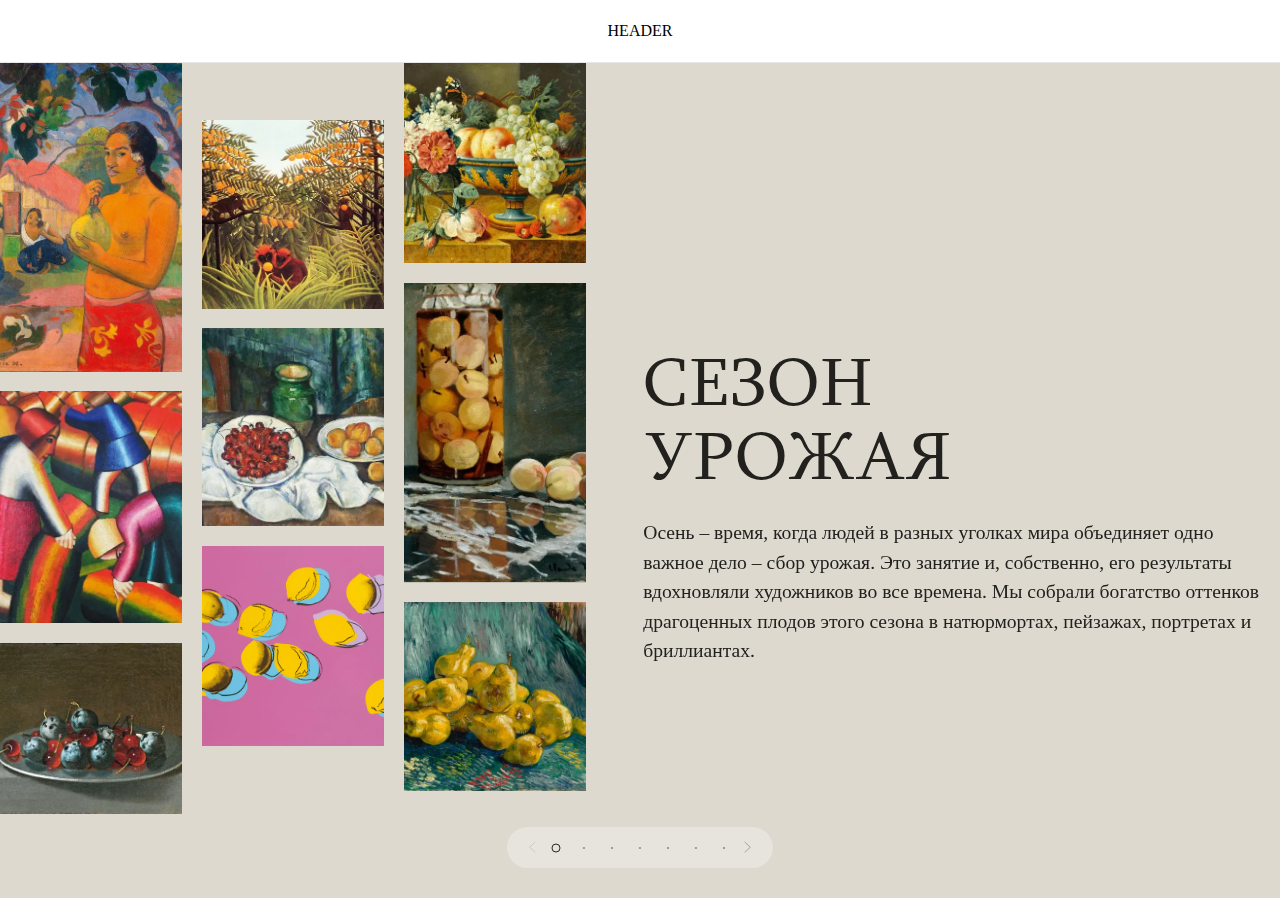
<file: docs/index.html>
<!DOCTYPE html>
<html lang="ru">

<head>
    <meta charset="UTF-8">
    <meta http-equiv="X-UA-Compatible" content="IE=edge">
    <meta name="viewport" content="width=device-width, initial-scale=1.0">
    <title>Sitename</title>
    <!-- preload fonts -->
    <link rel="preload" href="./fonts/Avenir-Roman.woff2" as="font" type="font/woff2" crossorigin="anonymous">
    <link rel="preload" href="./fonts/Golos-Text_Black.woff2" as="font" type="font/woff2" crossorigin="anonymous">
    <link rel="preload" href="./fonts/Radley-Italic.woff2" as="font" type="font/woff2" crossorigin="anonymous">
    <link rel="preload" href="./fonts/Radley-Regular.woff2" as="font" type="font/woff2" crossorigin="anonymous">
    <link rel="stylesheet" href="https://unpkg.com/swiper/swiper-bundle.min.css?_v=20221003191230" />
    <!-- Styles -->
    <link rel="stylesheet" href="./css/main.min.css?_v=20221003191230">
    <script> </script>
</head>

<body>
    <header style="height:63px; display: flex;align-items: center;justify-content: center;border-bottom: 1px solid #E7E7E7;">HEADER</header>
    <section class="harvest-season" id="harvestSeason">
        <div class="harvest-season__wrapper">
            <div class="swiper" id="harvestSeasonSlider">
                <div class="swiper-wrapper"></div>
            </div>
            <div class="pagination_wrapper">
                <div class="swiper" id="paginationSliser">
                    <div class="swiper-wrapper"></div>
                </div>
                <div class="pagination-button-prev"></div>
                <div class="pagination-button-next"></div>
            </div>
            <div class="harvest-season__slides" id="harvestSeasonContainer" data-step="0">
                <div class="harvest-season__slide" data-slide="1">
                    <div class="main-slide">
                        <div class="main-slide__images">
                            <div class="images-col">
                                <div class="main-slide__image">
                                    <picture><source srcset="img/img-thumb-1.webp" type="image/webp"><img src="img/img-thumb-1.jpg" alt=""></picture>
                                </div>
                                <div class="main-slide__image">
                                    <picture><source srcset="img/img-thumb-4.webp" type="image/webp"><img src="img/img-thumb-4.jpg" alt=""></picture>
                                </div>
                                <div class="main-slide__image">
                                    <picture><source srcset="img/img-thumb-7.webp" type="image/webp"><img src="img/img-thumb-7.jpg" alt=""></picture>
                                </div>
                            </div>
                            <div class="images-col">
                                <div class="main-slide__image">
                                    <picture><source srcset="img/img-thumb-2.webp" type="image/webp"><img src="img/img-thumb-2.jpg" alt=""></picture>
                                </div>
                                <div class="main-slide__image">
                                    <picture><source srcset="img/img-thumb-5.webp" type="image/webp"><img src="img/img-thumb-5.jpg" alt=""></picture>
                                </div>
                                <div class="main-slide__image">
                                    <picture><source srcset="img/img-thumb-8.webp" type="image/webp"><img src="img/img-thumb-8.jpg" alt=""></picture>
                                </div>
                            </div>
                            <div class="images-col">
                                <div class="main-slide__image">
                                    <picture><source srcset="img/img-thumb-3.webp" type="image/webp"><img src="img/img-thumb-3.jpg" alt=""></picture>
                                </div>
                                <div class="main-slide__image">
                                    <picture><source srcset="img/img-thumb-6.webp" type="image/webp"><img src="img/img-thumb-6.jpg" alt=""></picture>
                                </div>
                                <div class="main-slide__image">
                                    <picture><source srcset="img/img-thumb-9.webp" type="image/webp"><img src="img/img-thumb-9.jpg" alt=""></picture>
                                </div>
                            </div>
                        </div>
                        <div class="main-slide__content">
                            <h1 class="main-slide__title">СЕЗОН <br>УРОЖАЯ</h1>
                            <p class="main-slide__descr">Осень – время, когда людей в разных уголках мира объединяет одно важное дело – сбор урожая. Это занятие и, собственно, его результаты вдохновляли художников во все времена. Мы собрали богатство оттенков драгоценных плодов этого сезона в натюрмортах, пейзажах, портретах и бриллиантах.</p>
                        </div>
                    </div>
                </div>
                <div class="harvest-season__slide" data-slide="2">
                    <div class="slide-container">
                        <div class="painting__image">
                            <picture><source srcset="img/slide-1-img.webp" type="image/webp"><img src="img/slide-1-img.jpg" alt=""></picture>
                        </div>
                        <div class="painting">

                        </div>
                        <div class="painting__nameplate">
                            <div class="nameplate__auth">Винсент Ван Гог</div>
                            <div class="nameplate__name">НАТЮРМОРТ С АЙВОЙ</div>
                            <div class="nameplate__date">1887–1888</div>
                        </div>
                        <div class="painting__nameplate step-2">
                            <div class="nameplate__auth">Винсент Ван Гог</div>
                            <div class="nameplate__name">НАТЮРМОРТ С АЙВОЙ</div>
                            <div class="nameplate__date">1887–1888</div>
                        </div>
                        <div class="briliant">
                            <div class="briliant__image">
                                <picture><source srcset="img/slide-1-briliant.webp" type="image/webp"><img src="img/slide-1-briliant.png" alt=""></picture>
                            </div>
                            <div class="briliant__nameplate">
                                <div class="briliant__info">
                                    масса:&nbsp;
                                    <span class="cursive-bold">14,32 карата</span>
                                </div>
                                <div class="briliant__info">
                                    цвет:&nbsp;
                                    <span class="cursive-bold">Fancy Vivid Yellow</span>
                                </div>
                                <div class="briliant__info">
                                    форма огранки:&nbsp;
                                    <span class="cursive-bold">груша</span>
                                </div>
                            </div>
                        </div>
                    </div>
                </div>
                <div class="harvest-season__slide" data-slide="3">
                    <div class="slide-container">
                        <div class="painting__nameplate">
                            <div class="nameplate__auth">Энди Уорхол</div>
                            <div class="nameplate__name">КОСМИЧЕСКИЙ ФРУКТ: ЛИМОНЫ</div>
                            <div class="nameplate__date">1978</div>
                        </div>
                        <div class="painting"></div>
                        <div class="painting__image">
                            <picture><source srcset="img/slide-2-img.webp" type="image/webp"><img src="img/slide-2-img.jpg" alt=""></picture>
                        </div>
                        <div class="briliant">
                            <div class="briliant__image">
                                <picture><source srcset="img/slide-2-briliant.webp" type="image/webp"><img src="img/slide-2-briliant.png" alt=""></picture>
                            </div>
                            <div class="briliant__nameplate">
                                <div class="briliant__info">
                                    масса:&nbsp;
                                    <span class="cursive-bold">1,15 карата</span>
                                </div>
                                <div class="briliant__info">
                                    цвет:&nbsp;
                                    <span class="cursive-bold">Fancy Light Yellow</span>
                                </div>
                                <div class="briliant__info">
                                    форма огранки:&nbsp;
                                    <span class="cursive-bold">маркиз</span>
                                </div>
                            </div>
                        </div>
                    </div>
                </div>
                <div class="harvest-season__slide" data-slide="4">
                    <div class="slide-container">
                        <div class="painting__nameplate">
                            <div class="nameplate__auth">Казимир Малевич</div>
                            <div class="nameplate__name">УБОРКА РЖИ</div>
                            <div class="nameplate__date">1912</div>
                        </div>
                        <div class="painting"></div>
                        <div class="painting__image">
                            <picture><source srcset="img/slide-3-img.webp" type="image/webp"><img src="img/slide-3-img.jpg" alt=""></picture>
                        </div>
                        <div class="briliant">
                            <div class="briliant__image">
                                <picture><source srcset="img/slide-3-briliant.webp" type="image/webp"><img src="img/slide-3-briliant.png" alt=""></picture>
                            </div>
                            <div class="briliant__nameplate">
                                <div class="briliant__info">
                                    масса:&nbsp;
                                    <span class="cursive-bold">10,07 карата</span>
                                </div>
                                <div class="briliant__info">
                                    цвет:&nbsp;
                                    <span class="cursive-bold">бесцветный, по бесцветной шкале цвет D</span>
                                </div>
                                <div class="briliant__info">
                                    форма огранки:&nbsp;
                                    <span class="cursive-bold">изумруд</span>
                                </div>
                            </div>
                        </div>
                    </div>
                </div>
                <div class="harvest-season__slide" data-slide="5">
                    <div class="slide-container">
                        <div class="painting__nameplate">
                            <div class="nameplate__auth">Поль Сезанн</div>
                            <div class="nameplate__name">НАТЮРМОРТ С ВИШНЯМИ И ПЕРСИКАМИ</div>
                            <div class="nameplate__date">1885–1987</div>
                        </div>
                        <div class="painting"></div>
                        <div class="painting__image">
                            <picture><source srcset="img/slide-4-img.webp" type="image/webp"><img src="img/slide-4-img.jpg" alt=""></picture>
                        </div>
                        <div class="briliant__image first">
                            <picture><source srcset="img/slide-4-briliant.webp" type="image/webp"><img src="img/slide-4-briliant.png" alt=""></picture>
                        </div>
                        <div class="briliant__nameplate first">
                            <div class="briliant__info">
                                масса:&nbsp;
                                <span class="cursive-bold">1,01 карата</span>
                            </div>
                            <div class="briliant__info">
                                цвет:&nbsp;
                                <span class="cursive-bold">Fancy Deep Orangy Yellowish Brown</span>
                            </div>
                            <div class="briliant__info">
                                форма огранки:&nbsp;
                                <span class="cursive-bold">кушон</span>
                            </div>
                        </div>
                        <div class="briliant__image second">
                            <picture><source srcset="img/slide-4.1-briliant.webp" type="image/webp"><img src="img/slide-4.1-briliant.png" alt=""></picture>
                        </div>
                        <div class="briliant__nameplate second">
                            <div class="briliant__info">
                                масса:&nbsp;
                                <span class="cursive-bold"> 0,4 карата</span>
                            </div>
                            <div class="briliant__info">
                                цвет:&nbsp;
                                <span class="cursive-bold">Fancy Intense Purple</span>
                            </div>
                            <div class="briliant__info">
                                форма огранки:&nbsp;
                                <span class="cursive-bold">кушон</span>
                            </div>
                        </div>
                    </div>
                </div>
                <div class="harvest-season__slide" data-slide="6">
                    <div class="slide-container">
                        <div class="painting__nameplate">
                            <div class="nameplate__auth">Клод Моне</div>
                            <div class="nameplate__name">БАНКА С ПЕРСИКАМИ</div>
                            <div class="nameplate__date">1866</div>
                        </div>
                        <div class="painting"></div>
                        <div class="painting__image">
                            <picture><source srcset="img/slide-5-img.webp" type="image/webp"><img src="img/slide-5-img.jpg" alt=""></picture>
                        </div>
                        <div class="briliant">
                            <div class="briliant__image">
                                <picture><source srcset="img/slide-5-briliant.webp" type="image/webp"><img src="img/slide-5-briliant.png" alt=""></picture>
                            </div>
                            <div class="briliant__nameplate">
                                <div class="briliant__info">
                                    масса:&nbsp;
                                    <span class="cursive-bold">4,04 карата</span>
                                </div>
                                <div class="briliant__info">
                                    цвет:&nbsp;
                                    <span class="cursive-bold">Fancy Light Yellow</span>
                                </div>
                                <div class="briliant__info">
                                    форма огранки:&nbsp;
                                    <span class="cursive-bold">овал</span>
                                </div>
                            </div>
                        </div>
                    </div>
                </div>
                <div class="harvest-season__slide" data-slide="7">
                    <div class="slide-container">
                        <div class="painting__nameplate">
                            <div class="nameplate__auth">Поль Гоген</div>
                            <div class="nameplate__name">ЖЕНЩИНА, ДЕРЖАЩАЯ ПЛОД</div>
                            <div class="nameplate__date">1893</div>
                        </div>
                        <div class="painting"></div>
                        <div class="painting__image">
                            <picture><source srcset="img/slide-6-img.webp" type="image/webp"><img src="img/slide-6-img.jpg" alt=""></picture>
                        </div>
                        <div class="briliant"></div>
                        <div class="briliant__image">
                            <picture><source srcset="img/slide-6-briliant.webp" type="image/webp"><img src="img/slide-6-briliant.png" alt=""></picture>
                        </div>
                        <div class="briliant__nameplate">
                            <div class="briliant__info">
                                масса:&nbsp;
                                <span class="cursive-bold">1,03 карата</span>
                            </div>
                            <div class="briliant__info">
                                цвет:&nbsp;
                                <span class="cursive-bold">Fancy Vivid Yellow </span>
                            </div>
                            <div class="briliant__info">
                                форма огранки:&nbsp;
                                <span class="cursive-bold">триллион</span>
                            </div>
                        </div>
                    </div>
                </div>
                <div class="harvest-season__slide" data-slide="8">
                    <div class="slide-container">
                        <div class="painting__nameplate first">
                            <div class="nameplate__auth">Хуан ван дер Амен</div>
                            <div class="nameplate__name">НАТЮРМОРТ С ТАРЕЛКОЙ СЛИВ <br>И ВИШНЯМИ МОРЕЛЛО</div>
                            <div class="nameplate__date">1631</div>
                        </div>
                        <div class="painting__nameplate second">
                            <div class="nameplate__auth">Хуан ван дер Амен</div>
                            <div class="nameplate__name">НАТЮРМОРТ С ТАРЕЛКОЙ СЛИВ <br>И ВИШНЯМИ МОРЕЛЛО</div>
                            <div class="nameplate__date">1631</div>
                        </div>
                        <div class="painting"></div>
                        <div class="painting__image">
                            <picture><source srcset="img/slide-7-img.webp" type="image/webp"><img src="img/slide-7-img.jpg" alt=""></picture>
                        </div>
                        <div class="briliant"></div>
                        <div class="briliant__image">
                            <picture><source srcset="img/slide-7-briliant.webp" type="image/webp"><img src="img/slide-7-briliant.png" alt=""></picture>
                        </div>
                        <div class="briliant__nameplate">
                            <div class="briliant__info">
                                масса:&nbsp;
                                <span class="cursive-bold">0,56 карата</span>
                            </div>
                            <div class="briliant__info">
                                цвет:&nbsp;
                                <span class="cursive-bold">Fancy Dark Gray-Violet</span>
                            </div>
                            <div class="briliant__info">
                                форма огранки:&nbsp;
                                <span class="cursive-bold">овал</span>
                            </div>
                        </div>
                    </div>
                </div>
                <div class="harvest-season__slide" data-slide="9">
                    <div class="slide-container">
                        <div class="painting__nameplate ">
                            <div class="nameplate__auth">Ян Давидс де Хем</div>
                            <div class="nameplate__name">ФРУКТОВАЯ КОРЗИНА С&nbsp;ЦВЕТАМИ</div>
                            <div class="nameplate__date">Первая половина XVII века</div>
                        </div>
                        <div class="painting"></div>
                        <div class="painting__image">
                            <picture><source srcset="img/slide-8-img.webp" type="image/webp"><img src="img/slide-8-img.jpg" alt=""></picture>
                        </div>
                        <div class="briliant"></div>
                        <div class="briliant__image">
                            <picture><source srcset="img/slide-8-briliant.webp" type="image/webp"><img src="img/slide-8-briliant.png" alt=""></picture>
                        </div>
                        <div class="briliant__nameplate">
                            <div class="briliant__info">
                                масса:&nbsp;
                                <span class="cursive-bold">0,11 карата</span>
                            </div>
                            <div class="briliant__info">
                                цвет:&nbsp;
                                <span class="cursive-bold">Fancy Vivid Pink</span>
                            </div>
                            <div class="briliant__info">
                                форма огранки:&nbsp;
                                <span class="cursive-bold">круглая</span>
                            </div>
                        </div>
                    </div>
                </div>
                <div class="harvest-season__slide" data-slide="10">
                    <div class="slide-container">
                        <div class="painting__nameplate">
                            <div class="nameplate__auth">Анри Руссо</div>
                            <div class="nameplate__name">ОБЕЗЬЯНЫ В&nbsp;АПЕЛЬСИНОВОЙ РОЩЕ</div>
                            <div class="nameplate__date">1910</div>
                        </div>
                        <div class="painting"></div>
                        <div class="painting__image">
                            <picture><source srcset="img/slide-9-img.webp" type="image/webp"><img src="img/slide-9-img.jpg" alt=""></picture>
                        </div>
                        <div class="briliant"></div>
                        <div class="briliant__image">
                            <picture><source srcset="img/slide-9-briliant.webp" type="image/webp"><img src="img/slide-9-briliant.png" alt=""></picture>
                        </div>
                        <div class="briliant__nameplate">
                            <div class="briliant__info">
                                масса:&nbsp;
                                <span class="cursive-bold">1,01 карата</span>
                            </div>
                            <div class="briliant__info">
                                цвет:&nbsp;
                                <span class="cursive-bold">Fancy Deep Orangy Yellow</span>
                            </div>
                            <div class="briliant__info">
                                форма огранки:&nbsp;
                                <span class="cursive-bold">круглая</span>
                            </div>
                        </div>
                    </div>
                </div>
            </div>
        </div>
        <div class="slider-component__plug">
            <span class="slider-component__plug-title">Поверните экран телефона</span>
            <div class="slider-component__plug-img">
                <svg width="194" height="161" viewBox="0 0 194 161" fill="none" xmlns="http://www.w3.org/2000/svg">
                    <path d="M150 59L156.491 36.837L134.052 42.297L150 59ZM112 23C125.904 23 137.971 30.8819 143.969 42.4306L147.519 40.5869C140.859 27.7655 127.455 19 112 19V23Z" fill="#B19673" />
                    <rect x="3" y="159" width="157" height="89" rx="8" transform="rotate(-90 3 159)" fill="white" stroke="#E8E0D5" stroke-width="4" />
                    <rect x="31" width="34" height="11" rx="3" fill="#E8E0D5" />
                    <rect x="34" y="70" width="157" height="89" rx="8" fill="white" stroke="#B19673" stroke-width="4" />
                    <rect x="193" y="98" width="34" height="11" rx="3" transform="rotate(90 193 98)" fill="#B19673" />
                    <path d="M90 108.5L112.5 131M90 108.5L100.5 98M90 108.5H100.5M112.5 131L135 108.5M112.5 131L100.5 108.5M112.5 131L124.5 108.5M135 108.5L124.5 98M135 108.5H124.5M124.5 98V108.5M124.5 98H112.5M100.5 98H112.5M100.5 98V108.5M124.5 108.5L112.5 98M124.5 108.5H100.5M112.5 98L100.5 108.5" stroke="#B19673" stroke-width="2" />
                </svg>
            </div>
            <div class="slider-component__plug-text">Данный сервис работает<br>при горизонтальном положении экрана</div>
        </div>
    </section>

    <script src="https://unpkg.com/swiper/swiper-bundle.min.js?_v=20221003191230"></script>
    <script>

        const harvestSeasonSection = document.querySelector('#harvestSeason');
        if (harvestSeasonSection) {
            const customSlider = document.querySelector('#harvestSeasonContainer');

            let sliderDirection = null;
            const sliderSteps = 19;

            const paginationSliser = new Swiper("#paginationSliser", {
                slidesPerView: 7,
                freeMode: true,
                watchSlidesProgress: true,
                on: {
                    init(slider) {
                        for (let index = 0; index < sliderSteps; index++) {
                            const sliderStep = index + 1;
                            slider.addSlide(index, `<div class="swiper-slide"></div>`);
                        }
                    }
                }
            });
            const harvestSeasonSlider = new Swiper("#harvestSeasonSlider", {
                slidesPerView: 1,
                speed: 1000,
                mousewheel: true,
                navigation: {
                    nextEl: ".pagination-button-next",
                    prevEl: ".pagination-button-prev",
                },
                thumbs: {
                    swiper: paginationSliser,
                },
                on: {
                    init(slider) {
                        const sliderSteps = 19;
                        for (let index = 0; index < sliderSteps; index++) {
                            const sliderStep = index + 1;
                            slider.addSlide(index, `<div class="swiper-slide"></div>`);
                        }
                        customSlider.dataset.step = 1;
                    },

                    activeIndexChange(swiper) {
                        const stepIndex = swiper.activeIndex + 1
                        if (((stepIndex % 2 === 0) && sliderDirection < stepIndex)
                            ||
                            ((stepIndex % 2 !== 0)) && sliderDirection > stepIndex) {
                            customSlider.style.opacity = '0'
                        }
                        setTimeout(() => {
                            setTimeout(() => {
                                customSlider.style.opacity = '1'
                            }, 200);
                            sliderDirection = stepIndex;
                            customSlider.dataset.step = stepIndex;
                        }, 350);
                    }
                }
            });

            const sliderComponentPlug = document.querySelector('.slider-component__plug');

            function getWindowOrientation(element) {
                const checkWindowSize = window.innerHeight > window.innerWidth;
                if (checkWindowSize) {
                    element.classList.add('show');
                } else {
                    element.classList.remove('show');
                }
            }
            if (sliderComponentPlug) {
                getWindowOrientation(sliderComponentPlug);
                window.addEventListener('resize', (e) => {
                    getWindowOrientation(sliderComponentPlug);
                });
            }
        }
    </script>
</body>

</html>
</file>
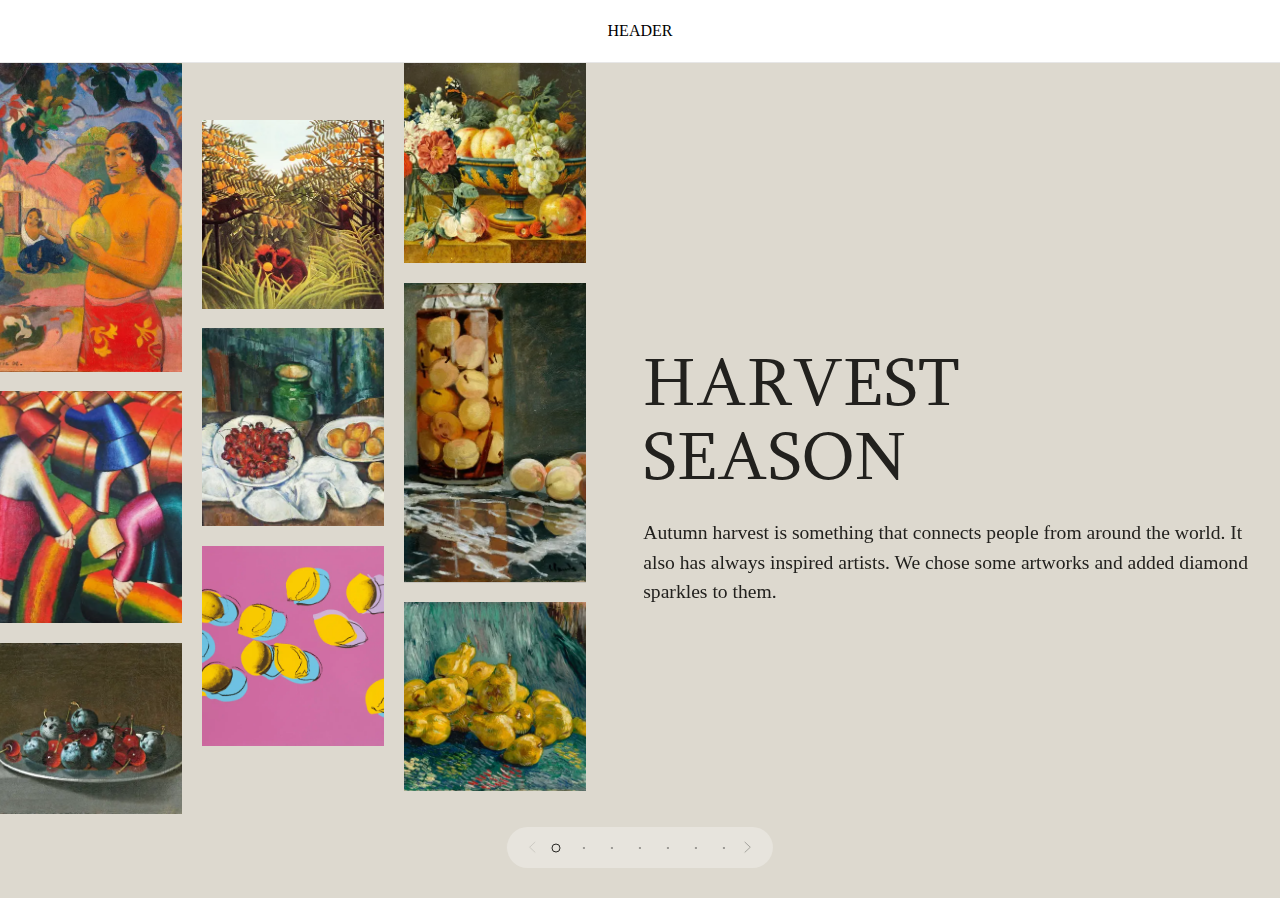
<file: docs/index-eng.html>
<!DOCTYPE html>
<html lang="en">

<head>
    <meta charset="UTF-8">
    <meta http-equiv="X-UA-Compatible" content="IE=edge">
    <meta name="viewport" content="width=device-width, initial-scale=1.0">
    <title>Sitename</title>
    <!-- preload fonts -->
    <link rel="preload" href="./fonts/Avenir-Roman.woff2" as="font" type="font/woff2" crossorigin="anonymous">
    <link rel="preload" href="./fonts/Golos-Text_Black.woff2" as="font" type="font/woff2" crossorigin="anonymous">
    <link rel="preload" href="./fonts/Radley-Italic.woff2" as="font" type="font/woff2" crossorigin="anonymous">
    <link rel="preload" href="./fonts/Radley-Regular.woff2" as="font" type="font/woff2" crossorigin="anonymous">
    <link rel="stylesheet" href="https://unpkg.com/swiper/swiper-bundle.min.css?_v=20221003191230" />
    <!-- Styles -->
    <link rel="stylesheet" href="./css/main.min.css?_v=20221003191230">
    <script> </script>
</head>

<body>
    <header style="height:63px; display: flex;align-items: center;justify-content: center;border-bottom: 1px solid #E7E7E7;">HEADER</header>
    <section class="harvest-season" id="harvestSeason">
        <div class="harvest-season__wrapper">
            <div class="swiper" id="harvestSeasonSlider">
                <div class="swiper-wrapper"></div>
            </div>
            <div class="pagination_wrapper">
                <div class="swiper" id="paginationSliser">
                    <div class="swiper-wrapper"></div>
                </div>
                <div class="pagination-button-prev"></div>
                <div class="pagination-button-next"></div>
            </div>
            <div class="harvest-season__slides" id="harvestSeasonContainer" data-step="0">
                <div class="harvest-season__slide" data-slide="1">
                    <div class="main-slide">
                        <div class="main-slide__images">
                            <div class="images-col">
                                <div class="main-slide__image">
                                    <picture><source srcset="img/img-thumb-1.webp" type="image/webp"><img src="img/img-thumb-1.jpg" alt=""></picture>
                                </div>
                                <div class="main-slide__image">
                                    <picture><source srcset="img/img-thumb-4.webp" type="image/webp"><img src="img/img-thumb-4.jpg" alt=""></picture>
                                </div>
                                <div class="main-slide__image">
                                    <picture><source srcset="img/img-thumb-7.webp" type="image/webp"><img src="img/img-thumb-7.jpg" alt=""></picture>
                                </div>
                            </div>
                            <div class="images-col">
                                <div class="main-slide__image">
                                    <picture><source srcset="img/img-thumb-2.webp" type="image/webp"><img src="img/img-thumb-2.jpg" alt=""></picture>
                                </div>
                                <div class="main-slide__image">
                                    <picture><source srcset="img/img-thumb-5.webp" type="image/webp"><img src="img/img-thumb-5.jpg" alt=""></picture>
                                </div>
                                <div class="main-slide__image">
                                    <picture><source srcset="img/img-thumb-8.webp" type="image/webp"><img src="img/img-thumb-8.jpg" alt=""></picture>
                                </div>
                            </div>
                            <div class="images-col">
                                <div class="main-slide__image">
                                    <picture><source srcset="img/img-thumb-3.webp" type="image/webp"><img src="img/img-thumb-3.jpg" alt=""></picture>
                                </div>
                                <div class="main-slide__image">
                                    <picture><source srcset="img/img-thumb-6.webp" type="image/webp"><img src="img/img-thumb-6.jpg" alt=""></picture>
                                </div>
                                <div class="main-slide__image">
                                    <picture><source srcset="img/img-thumb-9.webp" type="image/webp"><img src="img/img-thumb-9.jpg" alt=""></picture>
                                </div>
                            </div>
                        </div>
                        <div class="main-slide__content">
                            <h1 class="main-slide__title">Harvest<br>season</h1>
                            <p class="main-slide__descr">Autumn harvest is something that connects people from around the world. It also has always inspired artists. We chose some artworks and added diamond sparkles to them. </p>
                        </div>
                    </div>
                </div>
                <div class="harvest-season__slide" data-slide="2">
                    <div class="slide-container">
                        <div class="painting__image">
                            <picture><source srcset="img/slide-1-img.webp" type="image/webp"><img src="img/slide-1-img.jpg" alt=""></picture>
                        </div>
                        <div class="painting">

                        </div>
                        <div class="painting__nameplate">
                            <div class="nameplate__name eng">Still Life with Quinces</div>
                            <div class="nameplate__auth">by Vincent van Gogh</div>
                            <div class="nameplate__date">1887–1888</div>
                        </div>
                        <div class="painting__nameplate step-2">
                            <div class="nameplate__name eng">Still Life with Quinces</div>
                            <div class="nameplate__auth">by Vincent van Gogh</div>
                            <div class="nameplate__date">1887–1888</div>
                        </div>
                        <div class="briliant">
                            <div class="briliant__image">
                                <picture><source srcset="img/slide-1-briliant.webp" type="image/webp"><img src="img/slide-1-briliant.png" alt=""></picture>
                            </div>
                            <div class="briliant__nameplate">
                                <div class="briliant__info">
                                    weight:&nbsp;
                                    <span class="cursive-bold">14,32 carats</span>
                                </div>
                                <div class="briliant__info">
                                    color:&nbsp;
                                    <span class="cursive-bold">Fancy Vivid Yellow</span>
                                </div>
                                <div class="briliant__info">
                                    cut:&nbsp;
                                    <span class="cursive-bold">pear</span>
                                </div>
                            </div>
                        </div>
                    </div>
                </div>
                <div class="harvest-season__slide" data-slide="3">
                    <div class="slide-container">
                        <div class="painting__nameplate">
                            <div class="nameplate__name eng">Space Fruit </div>
                            <div class="nameplate__auth">by Andy Warhol</div>
                            <div class="nameplate__date">1978</div>
                        </div>
                        <div class="painting"></div>
                        <div class="painting__image">
                            <picture><source srcset="img/slide-2-img.webp" type="image/webp"><img src="img/slide-2-img.jpg" alt=""></picture>
                        </div>
                        <div class="briliant">
                            <div class="briliant__image">
                                <picture><source srcset="img/slide-2-briliant.webp" type="image/webp"><img src="img/slide-2-briliant.png" alt=""></picture>
                            </div>
                            <div class="briliant__nameplate">
                                <div class="briliant__info">
                                    weight:&nbsp;
                                    <span class="cursive-bold">1,15 carats</span>
                                </div>
                                <div class="briliant__info">
                                    color:&nbsp;
                                    <span class="cursive-bold">Fancy Light Yellow</span>
                                </div>
                                <div class="briliant__info">
                                    cut:&nbsp;
                                    <span class="cursive-bold">marquise</span>
                                </div>
                            </div>
                        </div>
                    </div>
                </div>
                <div class="harvest-season__slide" data-slide="4">
                    <div class="slide-container">
                        <div class="painting__nameplate">
                            <div class="nameplate__name eng">Rye Harvest </div>
                            <div class="nameplate__auth">by Kazimir Malevich</div>
                            <div class="nameplate__date">1912</div>
                        </div>
                        <div class="painting"></div>
                        <div class="painting__image">
                            <picture><source srcset="img/slide-3-img.webp" type="image/webp"><img src="img/slide-3-img.jpg" alt=""></picture>
                        </div>
                        <div class="briliant">
                            <div class="briliant__image">
                                <picture><source srcset="img/slide-3-briliant.webp" type="image/webp"><img src="img/slide-3-briliant.png" alt=""></picture>
                            </div>
                            <div class="briliant__nameplate">
                                <div class="briliant__info">
                                    weight:&nbsp;
                                    <span class="cursive-bold">10,07 carats</span>
                                </div>
                                <div class="briliant__info">
                                    color:&nbsp;
                                    <span class="cursive-bold">colorless, D</span>
                                </div>
                                <div class="briliant__info">
                                    cut:&nbsp;
                                    <span class="cursive-bold">Emerald cut</span>
                                </div>
                            </div>
                        </div>
                    </div>
                </div>
                <div class="harvest-season__slide" data-slide="5">
                    <div class="slide-container">
                        <div class="painting__nameplate">
                            <div class="nameplate__name eng">Still Life With Cherries And Peaches </div>
                            <div class="nameplate__auth">by Paul Cezanne</div>
                            <div class="nameplate__date">1885–1987</div>
                        </div>
                        <div class="painting"></div>
                        <div class="painting__image">
                            <picture><source srcset="img/slide-4-img.webp" type="image/webp"><img src="img/slide-4-img.jpg" alt=""></picture>
                        </div>
                        <div class="briliant__image first">
                            <picture><source srcset="img/slide-4-briliant.webp" type="image/webp"><img src="img/slide-4-briliant.png" alt=""></picture>
                        </div>
                        <div class="briliant__nameplate first">
                            <div class="briliant__info">
                                weight:&nbsp;
                                <span class="cursive-bold">1,01 carats</span>
                            </div>
                            <div class="briliant__info">
                                color:&nbsp;
                                <span class="cursive-bold">Fancy Deep Orangy Yellowish Brown</span>
                            </div>
                            <div class="briliant__info">
                                cut:&nbsp;
                                <span class="cursive-bold">cushion</span>
                            </div>
                        </div>
                        <div class="briliant__image second">
                            <picture><source srcset="img/slide-4.1-briliant.webp" type="image/webp"><img src="img/slide-4.1-briliant.png" alt=""></picture>
                        </div>
                        <div class="briliant__nameplate second">
                            <div class="briliant__info">
                                weight:&nbsp;
                                <span class="cursive-bold"> 0,4 carats</span>
                            </div>
                            <div class="briliant__info">
                                color:&nbsp;
                                <span class="cursive-bold">Fancy Intense Purple</span>
                            </div>
                            <div class="briliant__info">
                                cut:&nbsp;
                                <span class="cursive-bold">cushion</span>
                            </div>
                        </div>
                    </div>
                </div>
                <div class="harvest-season__slide" data-slide="6">
                    <div class="slide-container">
                        <div class="painting__nameplate">
                            <div class="nameplate__name eng">Jar Of Peaches </div>
                            <div class="nameplate__auth">by Claude Monet</div>
                            <div class="nameplate__date">1866</div>
                        </div>
                        <div class="painting"></div>
                        <div class="painting__image">
                            <picture><source srcset="img/slide-5-img.webp" type="image/webp"><img src="img/slide-5-img.jpg" alt=""></picture>
                        </div>
                        <div class="briliant">
                            <div class="briliant__image">
                                <picture><source srcset="img/slide-5-briliant.webp" type="image/webp"><img src="img/slide-5-briliant.png" alt=""></picture>
                            </div>
                            <div class="briliant__nameplate">
                                <div class="briliant__info">
                                    weight:&nbsp;
                                    <span class="cursive-bold">4,04 carats</span>
                                </div>
                                <div class="briliant__info">
                                    color:&nbsp;
                                    <span class="cursive-bold">Fancy Light Yellow</span>
                                </div>
                                <div class="briliant__info">
                                    cut:&nbsp;
                                    <span class="cursive-bold">oval</span>
                                </div>
                            </div>
                        </div>
                    </div>
                </div>
                <div class="harvest-season__slide" data-slide="7">
                    <div class="slide-container">
                        <div class="painting__nameplate">
                            <div class="nameplate__name eng">Woman holding a fruit</div>
                            <div class="nameplate__auth">by Paul Gauguin </div>
                            <div class="nameplate__date">1893</div>
                        </div>
                        <div class="painting"></div>
                        <div class="painting__image">
                            <picture><source srcset="img/slide-6-img.webp" type="image/webp"><img src="img/slide-6-img.jpg" alt=""></picture>
                        </div>
                        <div class="briliant"></div>
                        <div class="briliant__image">
                            <picture><source srcset="img/slide-6-briliant.webp" type="image/webp"><img src="img/slide-6-briliant.png" alt=""></picture>
                        </div>
                        <div class="briliant__nameplate">
                            <div class="briliant__info">
                                weight:&nbsp;
                                <span class="cursive-bold">1,03 carats</span>
                            </div>
                            <div class="briliant__info">
                                color:&nbsp;
                                <span class="cursive-bold">Fancy Vivid Yellow </span>
                            </div>
                            <div class="briliant__info">
                                cut:&nbsp;
                                <span class="cursive-bold">trilliant</span>
                            </div>
                        </div>
                    </div>
                </div>
                <div class="harvest-season__slide" data-slide="8">
                    <div class="slide-container">
                        <div class="painting__nameplate first">
                            <div class="nameplate__name eng">Plate with Plums and Morello Cherries</div>
                            <div class="nameplate__auth">by Juan van der Hamen </div>
                            <div class="nameplate__date">1631</div>
                        </div>
                        <div class="painting__nameplate second">
                            <div class="nameplate__name eng">Plate with Plums and Morello Cherries</div>
                            <div class="nameplate__auth">by Juan van der Hamen </div>
                            <div class="nameplate__date">1631</div>
                        </div>
                        <div class="painting"></div>
                        <div class="painting__image">
                            <picture><source srcset="img/slide-7-img.webp" type="image/webp"><img src="img/slide-7-img.jpg" alt=""></picture>
                        </div>
                        <div class="briliant"></div>
                        <div class="briliant__image">
                            <picture><source srcset="img/slide-7-briliant.webp" type="image/webp"><img src="img/slide-7-briliant.png" alt=""></picture>
                        </div>
                        <div class="briliant__nameplate">
                            <div class="briliant__info">
                                weight:&nbsp;
                                <span class="cursive-bold">0,56 carats</span>
                            </div>
                            <div class="briliant__info">
                                color:&nbsp;
                                <span class="cursive-bold">Fancy Dark Gray-Violet</span>
                            </div>
                            <div class="briliant__info">
                                cut:&nbsp;
                                <span class="cursive-bold">oval</span>
                            </div>
                        </div>
                    </div>
                </div>
                <div class="harvest-season__slide" data-slide="9">
                    <div class="slide-container">
                        <div class="painting__nameplate ">
                            <div class="nameplate__name eng">Fruit bowl with flowers</div>
                            <div class="nameplate__auth">by Jan Davidsz. de Heem</div>
                            <div class="nameplate__date">First half of XVII century</div>
                        </div>
                        <div class="painting"></div>
                        <div class="painting__image">
                            <picture><source srcset="img/slide-8-img.webp" type="image/webp"><img src="img/slide-8-img.jpg" alt=""></picture>
                        </div>
                        <div class="briliant"></div>
                        <div class="briliant__image">
                            <picture><source srcset="img/slide-8-briliant.webp" type="image/webp"><img src="img/slide-8-briliant.png" alt=""></picture>
                        </div>
                        <div class="briliant__nameplate">
                            <div class="briliant__info">
                                weight:&nbsp;
                                <span class="cursive-bold">0,11 carats</span>
                            </div>
                            <div class="briliant__info">
                                color:&nbsp;
                                <span class="cursive-bold">Fancy Vivid Pink</span>
                            </div>
                            <div class="briliant__info">
                                cut:&nbsp;
                                <span class="cursive-bold">round</span>
                            </div>
                        </div>
                    </div>
                </div>
                <div class="harvest-season__slide" data-slide="10">
                    <div class="slide-container">
                        <div class="painting__nameplate">
                            <div class="nameplate__name eng">Apes in the Orange Grove</div>
                            <div class="nameplate__auth">by Henri Rousseau</div>
                            <div class="nameplate__date">1910</div>
                        </div>
                        <div class="painting"></div>
                        <div class="painting__image">
                            <picture><source srcset="img/slide-9-img.webp" type="image/webp"><img src="img/slide-9-img.jpg" alt=""></picture>
                        </div>
                        <div class="briliant"></div>
                        <div class="briliant__image">
                            <picture><source srcset="img/slide-9-briliant.webp" type="image/webp"><img src="img/slide-9-briliant.png" alt=""></picture>
                        </div>
                        <div class="briliant__nameplate">
                            <div class="briliant__info">
                                weight:&nbsp;
                                <span class="cursive-bold">1,01 carats</span>
                            </div>
                            <div class="briliant__info">
                                color:&nbsp;
                                <span class="cursive-bold">Fancy Deep Orangy Yellow</span>
                            </div>
                            <div class="briliant__info">
                                cut:&nbsp;
                                <span class="cursive-bold">round </span>
                            </div>
                        </div>
                    </div>
                </div>
            </div>
        </div>
        <div class="slider-component__plug">
            <span class="slider-component__plug-title">Rotate the phone screen</span>
            <div class="slider-component__plug-img">
                <svg width="194" height="161" viewBox="0 0 194 161" fill="none" xmlns="http://www.w3.org/2000/svg">
                    <path d="M150 59L156.491 36.837L134.052 42.297L150 59ZM112 23C125.904 23 137.971 30.8819 143.969 42.4306L147.519 40.5869C140.859 27.7655 127.455 19 112 19V23Z" fill="#B19673" />
                    <rect x="3" y="159" width="157" height="89" rx="8" transform="rotate(-90 3 159)" fill="white" stroke="#E8E0D5" stroke-width="4" />
                    <rect x="31" width="34" height="11" rx="3" fill="#E8E0D5" />
                    <rect x="34" y="70" width="157" height="89" rx="8" fill="white" stroke="#B19673" stroke-width="4" />
                    <rect x="193" y="98" width="34" height="11" rx="3" transform="rotate(90 193 98)" fill="#B19673" />
                    <path d="M90 108.5L112.5 131M90 108.5L100.5 98M90 108.5H100.5M112.5 131L135 108.5M112.5 131L100.5 108.5M112.5 131L124.5 108.5M135 108.5L124.5 98M135 108.5H124.5M124.5 98V108.5M124.5 98H112.5M100.5 98H112.5M100.5 98V108.5M124.5 108.5L112.5 98M124.5 108.5H100.5M112.5 98L100.5 108.5" stroke="#B19673" stroke-width="2" />
                </svg>
            </div>
            <div class="slider-component__plug-text">This service works with the horizontal position of the screen</div>
        </div>
    </section>

    <script src="https://unpkg.com/swiper/swiper-bundle.min.js?_v=20221003191230"></script>
    <script>

        const harvestSeasonSection = document.querySelector('#harvestSeason');
        if (harvestSeasonSection) {
            const customSlider = document.querySelector('#harvestSeasonContainer');

            let sliderDirection = null;
            const sliderSteps = 19;

            const paginationSliser = new Swiper("#paginationSliser", {
                slidesPerView: 7,
                freeMode: true,
                watchSlidesProgress: true,
                on: {
                    init(slider) {
                        for (let index = 0; index < sliderSteps; index++) {
                            const sliderStep = index + 1;
                            slider.addSlide(index, `<div class="swiper-slide"></div>`);
                        }
                    }
                }
            });
            const harvestSeasonSlider = new Swiper("#harvestSeasonSlider", {
                slidesPerView: 1,
                speed: 1000,
                mousewheel: true,
                navigation: {
                    nextEl: ".pagination-button-next",
                    prevEl: ".pagination-button-prev",
                },
                thumbs: {
                    swiper: paginationSliser,
                },
                on: {
                    init(slider) {
                        const sliderSteps = 19;
                        for (let index = 0; index < sliderSteps; index++) {
                            const sliderStep = index + 1;
                            slider.addSlide(index, `<div class="swiper-slide"></div>`);
                        }
                        customSlider.dataset.step = 1;
                    },

                    activeIndexChange(swiper) {
                        const stepIndex = swiper.activeIndex + 1
                        if (((stepIndex % 2 === 0) && sliderDirection < stepIndex)
                            ||
                            ((stepIndex % 2 !== 0)) && sliderDirection > stepIndex) {
                            customSlider.style.opacity = '0'
                        }
                        setTimeout(() => {
                            setTimeout(() => {
                                customSlider.style.opacity = '1'
                            }, 200);
                            sliderDirection = stepIndex;
                            customSlider.dataset.step = stepIndex;
                        }, 350);
                    }
                }
            });

            const sliderComponentPlug = document.querySelector('.slider-component__plug');

            function getWindowOrientation(element) {
                const checkWindowSize = window.innerHeight > window.innerWidth;
                if (checkWindowSize) {
                    element.classList.add('show');
                } else {
                    element.classList.remove('show');
                }
            }
            if (sliderComponentPlug) {
                getWindowOrientation(sliderComponentPlug);
                window.addEventListener('resize', (e) => {
                    getWindowOrientation(sliderComponentPlug);
                });
            }
        }
    </script>
</body>

</html>
</file>
<file: docs/css/main.min.css>
@font-face{font-family:Avenir;font-display:swap;src:url(../fonts/Avenir-Heavy.woff2) format("woff2"),url(../fonts/Avenir-Heavy.woff) format("woff");font-weight:900;font-style:normal}@font-face{font-family:Avenir;font-display:swap;src:url(../fonts/Avenir-Roman.woff2) format("woff2"),url(../fonts/Avenir-Roman.woff) format("woff");font-weight:400;font-style:normal}@font-face{font-family:Avenir;font-display:swap;src:url(../fonts/AvenirNextCyr-Bold.woff2) format("woff2"),url(../fonts/AvenirNextCyr-Bold.woff) format("woff");font-weight:700;font-style:normal}@font-face{font-family:Avenir;font-display:swap;src:url(../fonts/AvenirNextCyr-Regular.woff2) format("woff2"),url(../fonts/AvenirNextCyr-Regular.woff) format("woff");font-weight:400;font-style:normal}@font-face{font-family:Golos;font-display:swap;src:url(../fonts/Golos-Text_Black.woff2) format("woff2"),url(../fonts/Golos-Text_Black.woff) format("woff");font-weight:400;font-style:normal}@font-face{font-family:Radley;font-display:swap;src:url(../fonts/Radley-Italic.woff2) format("woff2"),url(../fonts/Radley-Italic.woff) format("woff");font-weight:400;font-style:italic}@font-face{font-family:Radley;font-display:swap;src:url(../fonts/Radley-Regular.woff2) format("woff2"),url(../fonts/Radley-Regular.woff) format("woff");font-weight:400;font-style:normal}@font-face{font-family:RobotoSlab;font-display:swap;src:url(../fonts/RobotoSlab-Black.woff2) format("woff2"),url(../fonts/RobotoSlab-Black.woff) format("woff");font-weight:900;font-style:normal}@font-face{font-family:RobotoSlab;font-display:swap;src:url(../fonts/RobotoSlab-Bold.woff2) format("woff2"),url(../fonts/RobotoSlab-Bold.woff) format("woff");font-weight:700;font-style:normal}@font-face{font-family:"Snell Roundhand";font-display:swap;src:url("../fonts/Snell Roundhand.woff2") format("woff2"),url("../fonts/Snell Roundhand.woff") format("woff");font-weight:400;font-style:normal}@font-face{font-family:Sylfaen;font-display:swap;src:url(../fonts/Sylfaen.woff2) format("woff2"),url(../fonts/Sylfaen.woff) format("woff");font-weight:400;font-style:normal}a,abbr,acronym,address,applet,article,aside,audio,b,big,blockquote,body,canvas,caption,center,cite,code,dd,del,details,dfn,div,dl,dt,em,embed,fieldset,figcaption,figure,footer,form,h1,h2,h3,h4,h5,h6,header,hgroup,html,i,iframe,img,ins,kbd,label,legend,li,mark,menu,nav,object,ol,output,p,pre,q,ruby,s,samp,section,small,span,strike,strong,sub,summary,sup,time,tt,u,ul,var,video{margin:0;padding:0;font-size:100%;vertical-align:baseline;display:block}a{text-decoration:none}a:active,a:hover{outline:0}li,ul{list-style-type:none;margin:0;padding:0}h1,h2,h3,h4,h5,h6{font-size:100%;font-weight:400}html{box-sizing:border-box}*,:after,:before{box-sizing:border-box}:focus{outline:0}audio,img,video{max-width:100%;height:auto}audio,canvas,iframe,img,svg,video{vertical-align:middle}iframe{border:0}img,svg{display:block}textarea{resize:vertical;overflow:auto;vertical-align:top;box-shadow:none;-webkit-box-shadow:none;-moz-box-shadow:none}button,input,select,textarea{padding:0;outline:0;border:none;font-size:100%;margin:0}button,input{line-height:normal}table{border-collapse:collapse;border-spacing:0}td,th{padding:0;text-align:left}body,html{position:relative;height:100%}.slider-component__sheel .slider-component{position:relative;height:0%;padding-top:calc(100vh - 63px);background-color:#333}.slider-component__sheel .slider-component .slider-component__wrapper{position:absolute;top:0;left:0;width:100%;height:100%}.slider-component__sheel .slider-component .slider-component__plug{opacity:0;visibility:hidden;padding:50px;background-color:#fff;position:absolute;left:0;top:0;bottom:0;right:0;z-index:100;display:flex;align-items:center;padding-top:10vh;flex-direction:column}.slider-component__sheel .slider-component .slider-component__plug.show{opacity:1;visibility:visible}.slider-component__sheel .slider-component .slider-component__plug .slider-component__plug-title{text-align:center;font-family:Avenir;font-size:18px;font-weight:900;text-transform:uppercase;margin-bottom:40px;letter-spacing:2.18px;color:#b19673}.slider-component__sheel .slider-component .slider-component__plug .slider-component__plug-img{margin-bottom:40px}.slider-component__sheel .slider-component .slider-component__plug .slider-component__plug-text{font-size:16px;font-family:Avenir;text-align:center;font-weight:400;line-height:175%;color:#333}.slider-component__sheel .slider-component .fake-pagination,.slider-component__sheel .slider-component .swiper-horizontal>.swiper-pagination-bullets,.slider-component__sheel .slider-component .swiper-pagination-bullets.swiper-pagination-horizontal,.slider-component__sheel .slider-component .swiper-pagination-custom,.slider-component__sheel .slider-component .swiper-pagination-fraction{bottom:30px;transform:translateY(50%);display:flex;align-items:center;justify-content:center}.slider-component__sheel .slider-component .swiper-horizontal>.swiper-pagination-bullets .swiper-pagination-bullet,.slider-component__sheel .slider-component .swiper-pagination-horizontal.swiper-pagination-bullets .swiper-pagination-bullet{width:calc((1vw + 1vh) * 1.15);height:calc((1vw + 1vh) * 1.35);border-radius:2px;margin:0 20px;background:#fff;opacity:1;transition:background-color .3s ease-in-out}.slider-component__sheel .slider-component .swiper-pagination-bullet-active{background-color:#cfae78!important}.slider-component__sheel .slider-component .fake-pagination{width:100%;position:absolute;left:0;display:flex;align-items:center;justify-content:center}.slider-component__sheel .slider-component .fake-pagination span{border:1px solid #000;width:calc((1vw + 1vh) * 1.15);height:calc((1vw + 1vh) * 1.35);border-radius:2px;background:rgba(255,255,255,.6);opacity:.2;margin:0 20px;flex:0 0 auto}.slider-component__sheel .mySwiper{width:100%;height:100%;position:absolute;left:0;top:0;z-index:10}.slider-component__sheel .mySwiper .swiper-wrapper{opacity:0}.slider-component__sheel .mySwiper .swiper-slide{text-align:center;font-size:18px;background:#fff;display:flex;justify-content:center;align-items:center}.slider-component__sheel .mySwiper .swiper-slide img{display:block;width:100%;height:100%;-o-object-fit:cover;object-fit:cover}.slider-component__sheel .slider-slides{position:relative;height:calc(100% - 63px);width:100%;display:flex;align-items:stretch;transition:opacity .3s ease;background-color:#fff;border:4px solid #333;border-radius:17px;overflow:hidden}.slider-component__sheel .slider-slides[data-step="1"] .slide-1{opacity:1;visibility:visible;transition:opacity 1s ease,visibility 1s ease}.slider-component__sheel .slider-slides[data-step="2"] .slide-2{opacity:1;visibility:visible;transition:opacity 1s ease,visibility 1s ease}.slider-component__sheel .slider-slides[data-step="2"] .slide-2 .segmental__left-image,.slider-component__sheel .slider-slides[data-step="2"] .slide-2 .segmental__text-block{transform:translateX(0);width:50%}.slider-component__sheel .slider-slides[data-step="2"] .slide-2 .segmental__right-image{width:0%}.slider-component__sheel .slider-slides[data-step="3"] .slide-2{opacity:1;visibility:visible;transition:opacity 1s ease,visibility 1s ease}.slider-component__sheel .slider-slides[data-step="3"] .slide-2 .segmental__left-image,.slider-component__sheel .slider-slides[data-step="3"] .slide-2 .segmental__text-block{width:31.5%;transform:translateX(0)}.slider-component__sheel .slider-slides[data-step="3"] .slide-2 .segmental__right-image{width:37%}.slider-component__sheel .slider-slides[data-step="3"] .segmental__text-block{padding-left:4vw}.slider-component__sheel .slider-slides[data-step="4"] .slide-2{opacity:1;visibility:visible;transition:opacity 1s ease,visibility 1s ease}.slider-component__sheel .slider-slides[data-step="4"] .slide-2 .segmental__left-image,.slider-component__sheel .slider-slides[data-step="4"] .slide-2 .segmental__text-block{transform:translateX(0);opacity:0;width:31.5%}.slider-component__sheel .slider-slides[data-step="4"] .slide-2 .segmental__right-image{width:100%}.slider-component__sheel .slider-slides[data-step="4"] .slide-2 .right-image__text{opacity:1}.slider-component__sheel .slider-slides[data-step="5"] .slide-3{opacity:1;visibility:visible;transition:opacity 1s ease,visibility 1s ease}.slider-component__sheel .slider-slides[data-step="5"] .slide-3 .segmental__left-image{transform:translateX(0);width:66.66%}.slider-component__sheel .slider-slides[data-step="5"] .slide-3 .segmental__text-block{transform:translateX(0);width:33.333%}.slider-component__sheel .slider-slides[data-step="5"] .slide-3 .segmental__right-image{width:0%}.slider-component__sheel .slider-slides[data-step="6"] .slide-3{opacity:1;visibility:visible;transition:opacity 1s ease,visibility 1s ease}.slider-component__sheel .slider-slides[data-step="6"] .slide-3 .segmental__left-image,.slider-component__sheel .slider-slides[data-step="6"] .slide-3 .segmental__text-block{transform:translateX(0);width:31.5%}.slider-component__sheel .slider-slides[data-step="6"] .slide-3 .segmental__right-image{width:37%}.slider-component__sheel .slider-slides[data-step="6"] .segmental__text-block{padding-left:4vw}.slider-component__sheel .slider-slides[data-step="7"] .slide-3{opacity:1;visibility:visible;transition:opacity 1s ease,visibility 1s ease}.slider-component__sheel .slider-slides[data-step="7"] .slide-3 .segmental__left-image,.slider-component__sheel .slider-slides[data-step="7"] .slide-3 .segmental__text-block{transform:translateX(0);opacity:0;width:31.5%}.slider-component__sheel .slider-slides[data-step="7"] .slide-3 .segmental__right-image{width:100%}.slider-component__sheel .slider-slides[data-step="7"] .right-image__text{opacity:1}.slider-component__sheel .slider-slides[data-step="8"] .slide-4{opacity:1;visibility:visible;transition:opacity 1s ease,visibility 1s ease}.slider-component__sheel .slider-slides[data-step="8"] .slide-4 .segmental__left-image{transform:translateX(0);width:66.66%}.slider-component__sheel .slider-slides[data-step="8"] .slide-4 .segmental__text-block{transform:translateX(0);width:33.333%}.slider-component__sheel .slider-slides[data-step="8"] .slide-4 .segmental__right-image{width:0%}.slider-component__sheel .slider-slides[data-step="9"] .slide-4{opacity:1;visibility:visible;transition:opacity 1s ease,visibility 1s ease}.slider-component__sheel .slider-slides[data-step="9"] .slide-4 .segmental__left-image,.slider-component__sheel .slider-slides[data-step="9"] .slide-4 .segmental__text-block{transform:translateX(0);width:31.5%}.slider-component__sheel .slider-slides[data-step="9"] .slide-4 .segmental__right-image{width:37%}.slider-component__sheel .slider-slides[data-step="9"] .segmental__text-block{padding-left:4vw}.slider-component__sheel .slider-slides[data-step="10"] .slide-4{opacity:1;visibility:visible;transition:opacity 1s ease,visibility 1s ease}.slider-component__sheel .slider-slides[data-step="10"] .slide-4 .segmental__left-image,.slider-component__sheel .slider-slides[data-step="10"] .slide-4 .segmental__text-block{transform:translateX(0);opacity:0;width:31.5%}.slider-component__sheel .slider-slides[data-step="10"] .slide-4 .segmental__right-image{width:100%}.slider-component__sheel .slider-slides[data-step="10"] .right-image__text{opacity:1}.slider-component__sheel .slider-slides[data-step="11"] .slide-5{opacity:1;visibility:visible;transition:opacity 1s ease,visibility 1s ease}.slider-component__sheel .slider-slides[data-step="11"] .slide-5 .segmental__left-image{transform:translateX(0);width:66.66%}.slider-component__sheel .slider-slides[data-step="11"] .slide-5 .segmental__text-block{transform:translateX(0);width:33.333%}.slider-component__sheel .slider-slides[data-step="11"] .slide-5 .segmental__right-image{width:0%}.slider-component__sheel .slider-slides[data-step="12"] .slide-5{opacity:1;visibility:visible;transition:opacity 1s ease,visibility 1s ease}.slider-component__sheel .slider-slides[data-step="12"] .slide-5 .segmental__left-image,.slider-component__sheel .slider-slides[data-step="12"] .slide-5 .segmental__text-block{transform:translateX(0);width:31.5%}.slider-component__sheel .slider-slides[data-step="12"] .slide-5 .segmental__right-image{width:37%}.slider-component__sheel .slider-slides[data-step="12"] .segmental__text-block{padding-left:4vw}.slider-component__sheel .slider-slides[data-step="13"] .slide-5{opacity:1;visibility:visible;transition:opacity 1s ease,visibility 1s ease}.slider-component__sheel .slider-slides[data-step="13"] .slide-5 .segmental__left-image,.slider-component__sheel .slider-slides[data-step="13"] .slide-5 .segmental__text-block{transform:translateX(0);opacity:0;width:31.5%}.slider-component__sheel .slider-slides[data-step="13"] .slide-5 .segmental__right-image{width:100%}.slider-component__sheel .slider-slides[data-step="13"] .right-image__text{opacity:1}.slider-component__sheel .slider-slides[data-step="14"] .slide-6{opacity:1;visibility:visible;transition:opacity 1s ease,visibility 1s ease}.slider-component__sheel .slider-slides[data-step="14"] .slide-6 .segmental__left-image,.slider-component__sheel .slider-slides[data-step="14"] .slide-6 .segmental__text-block{transform:translateX(0);opacity:1;width:50%}.slider-component__sheel .slider-slides[data-step="14"] .slide-6 .segmental__left-image img,.slider-component__sheel .slider-slides[data-step="14"] .slide-6 .segmental__text-block img{margin-right:auto;margin-left:0}.slider-component__sheel .slider-slides[data-step="14"] .slide-6 .right-image__text{transition:transform 1s ease-in-out;opacity:1;transform:translateX(0)}.slider-component__sheel .slider-slide{position:absolute;top:0;left:0;bottom:0;right:0;background-color:#fff;overflow:hidden;flex:0 0 100%;display:flex;align-items:stretch;opacity:0;visibility:hidden}.slider-component__sheel .slider-slide-bgi{width:100%;height:100%}.slider-component__sheel .slider-slide-bgi img{width:100%;height:100%;-o-object-fit:cover;object-fit:cover;-o-object-position:center;object-position:center}.slider-component__sheel .segmental__left-image,.slider-component__sheel .segmental__right-image,.slider-component__sheel .segmental__text-block{transition:width 1.2s ease-in-out,opacity 1s ease-in-out,transform 1s ease,padding 1.2s ease-in-out;background-color:#fff;will-change:transform}.slider-component__sheel .segmental__left-image,.slider-component__sheel .segmental__text-block{transform:translateX(100%)}.slider-component__sheel .first-variant .segmental__left-image img{transform:scale(1.01);height:100%;-o-object-position:center;object-position:center;margin-left:auto;-o-object-fit:cover;object-fit:cover}.slider-component__sheel .second-variant .segmental__left-image img{transform:scale(1.01);height:100%;width:100%;-o-object-position:right top;object-position:right top;-o-object-fit:cover;object-fit:cover}.slider-component__sheel .second-variant.slide-4 img{-o-object-position:center;object-position:center}.slider-component__sheel .segmental__left-image{height:100%}.slider-component__sheel .segmental__text-block{height:100%;display:flex;align-items:center;justify-content:flex-start;padding:60px;padding-left:8vw}.slider-component__sheel .segmental__text-block .text__content{max-width:18vw;width:100%}.slider-component__sheel .segmental__right-image{height:101%;background-color:#00f;position:absolute;right:0;top:0}.slider-component__sheel .segmental__right-image img{height:100%;width:100%;-o-object-fit:cover;object-fit:cover;-o-object-position:center;object-position:center}.slider-component__sheel .text__content .text__content-title{font-family:Radley;font-style:italic;font-size:calc((1vw + 1vh) * .55);color:#000;font-weight:400;margin-bottom:9px}.slider-component__sheel .text__content .text__content-line{height:1px;background-color:#000;max-width:151px;margin-bottom:9px}.slider-component__sheel .text__content .text__content-subtitle{font-family:Avenir;font-size:calc((1vw + 1vh) * .55);margin-bottom:9px}.slider-component__sheel .text__content .text__content-location{font-size:calc((1vw + 1vh) * .85);font-family:Radley;font-style:italic;font-weight:400;line-height:140%;margin-bottom:9px;letter-spacing:1.88px}.slider-component__sheel .text__content .text__content-country{font-size:calc((1vw + 1vh) * .55);letter-spacing:1.88px;font-family:Radley;font-style:italic}.slider-component__sheel .main-slide{position:relative}.slider-component__sheel .main-slide .slider-slide-bgi{position:absolute;top:0;left:0;width:100%;height:100%}.slider-component__sheel .main-slide .slider-slide-bgi img{-o-object-fit:cover;object-fit:cover;-o-object-position:center;object-position:center;width:100%;height:100%}.slider-component__sheel .main-slide .main-slide__content{width:100%;position:relative;z-index:1;padding:calc((1vw + 1vh) * 2.5) calc((1vw + 1vh) * 2) calc((1vw + 1vh) * 2.5) calc((1vw + 1vh) * 3.8)}.slider-component__sheel .main-slide .main-slide__nameplate{color:#fff;font-family:Avenir;font-size:calc((1vw + 1vh) * .73);text-align:right;margin-bottom:25px;margin-bottom:calc((1vw + 1vh) * 1.6)}.slider-component__sheel .main-slide .main-slide__title{font-size:calc((1vw + 1vh) * 3.15);margin-bottom:calc((1vw + 1vh) * 1.6);font-family:Golos;color:#333;letter-spacing:1.41px;line-height:85%}.slider-component__sheel .main-slide .main-slide__descr{font-family:Avenir;font-style:normal;font-weight:400;font-size:calc((1vw + 1vh) * .73);line-height:170%;margin-bottom:calc(1vw + 1vh);max-width:32vw;color:#000}.slider-component__sheel .main-slide .main-slide__footer-text{font-family:Radley;color:#fff;font-style:italic;font-weight:400;font-size:calc((1vw + 1vh) * .73);line-height:170%}.slider-component__sheel .slide-2 .right-image__text{bottom:calc((1vw + 1vh) * 3.2);left:calc((1vw + 1vh) * 4)}.slider-component__sheel .slide-3 .right-image__text{left:calc((1vw + 1vh) * 4);top:calc((1vw + 1vh) * 3.2)}.slider-component__sheel .slide-4 .right-image__text{right:calc((1vw + 1vh) * 5.8);bottom:calc((1vw + 1vh) * 3.3)}.slider-component__sheel .slide-5 .right-image__text.left{bottom:calc((1vw + 1vh) * 3.2);left:calc((1vw + 1vh) * 4)}.slider-component__sheel .slide-5 .right-image__text.right{top:calc((1vw + 1vh) * 4);right:calc((1vw + 1vh) * 4)}.slider-component__sheel .slide-6 .segmental__text-block{position:relative}.slider-component__sheel .slide-6 .segmental__text-block .right-image__text{transform:translateX(-100%);right:calc((1vw + 1vh) * 5);bottom:calc((1vw + 1vh) * 3.3);border-color:#030303}.slider-component__sheel .slide-6 .segmental__text-block .right-image__text .right-image__text-item{color:#030303}.slider-component__sheel .right-image__text{transition:opacity .1s ease-in-out;border:2px solid #fff;padding:40px 20px;padding:calc((1vw + 1vh) * 1.8) calc((1vw + 1vh) * .8);position:absolute;opacity:0}.slider-component__sheel .right-image__text .right-image__text-item{letter-spacing:1.88px;font-family:Radley;font-style:italic;font-size:calc((1vw + 1vh) * .63);line-height:140%;color:#fff}.infographic-wrapper .infographic{background:#fdf8f1;height:100vh;overflow:hidden;display:flex;flex-direction:column}.infographic-wrapper .infographic__head{z-index:1;position:relative;padding:calc((1vw + 1vh) * 1.5) calc((1vw + 1vh) * 2.2) calc((1vw + 1vh) * .8);display:flex;align-items:center;justify-content:space-between}.infographic-wrapper .infographic__head:before{transform:matrix(1,0,0,-1,0,0);position:absolute;left:0;top:0;width:100%;height:100%;content:"";background:linear-gradient(360deg,#fdf8f1 82.9%,rgba(253,248,241,0) 119.81%);opacity:.8;z-index:-1}.infographic-wrapper .infographic__title{display:flex;align-items:center}.infographic-wrapper .infographic__title .title{text-transform:uppercase;letter-spacing:1.41px;color:#333;font-size:calc((1vw + 1vh) * 1.3);margin-right:calc((1vw + 1vh) * .9);font-family:RobotoSlab;font-weight:900}.infographic-wrapper .infographic__title .title-year{color:#b19673;display:none;transition:opacity .3s ease-in-out,visibility .3s ease-in-out;font-size:calc((1vw + 1vh) * 1.9);font-family:"Snell Roundhand"}.infographic-wrapper .infographic__secects{display:flex;align-items:center;color:#020e3e;gap:calc(1vw + 1vh)}.infographic-wrapper .infographic__secects select{overflow:hidden;white-space:nowrap;display:block;text-overflow:ellipsis;cursor:pointer;padding:calc((1vw + 1vh) * .5) calc((1vw + 1vh) * .8);padding-right:calc((1vw + 1vh) * 1.2);border:1px solid #020e3e;background-color:#fff;font-family:RobotoSlab;font-style:normal;font-weight:700;font-size:calc((1vw + 1vh) * .66);width:calc((1vw + 1vh) * 7);-moz-appearance:none;-webkit-appearance:none;appearance:none;background-image:url("data:image/svg+xml;charset=UTF-8,%3csvg width='22' height='14' viewBox='0 0 22 14' fill='none' xmlns='http://www.w3.org/2000/svg'%3e%3cpath fill-rule='evenodd' clip-rule='evenodd' d='M11.2574 9.2264L2.61229 0.581299L0.514648 2.67894L11.2507 13.415L11.2536 13.412L11.2603 13.4187L22 2.67908L19.9024 0.581437L11.2574 9.2264Z' fill='%23020E3E'/%3e%3c/svg%3e");background-repeat:no-repeat,repeat;background-position:right 1em top 50%,0 0;background-size:1em auto,100%}.infographic-wrapper .infographic__skeleton{display:flex;align-items:stretch;justify-content:space-between;padding-right:calc((1vw + 1vh) * 2.1);padding-left:calc((1vw + 1vh) * 7)}.infographic-wrapper .skeleton__item{flex:0 0 8.75%;display:flex;align-items:center;flex-direction:column;text-align:center}.infographic-wrapper .skeleton__item:nth-of-type(1),.infographic-wrapper .skeleton__item:nth-of-type(2){flex:0 0 15%}.infographic-wrapper .skeleton__item .item__img{width:calc((1vw + 1vh) * 1.66);height:calc((1vw + 1vh) * 1.66);overflow:hidden;margin-bottom:calc((1vw + 1vh) * .5)}.infographic-wrapper .skeleton__item .item__img img{-o-object-fit:contain;object-fit:contain;-o-object-position:center;object-position:center;width:100%;height:100%}.infographic-wrapper .skeleton__item .item__name{margin-bottom:calc((1vw + 1vh) * .7);font-size:calc((1vw + 1vh) * .6);color:#333;font-family:"Snell Roundhand";font-style:italic;font-weight:700;z-index:2;position:relative}.infographic-wrapper .skeleton__item .item__line{width:1px;height:53vh;background-color:rgba(0,0,0,.4);margin-bottom:calc((1vw + 1vh) * .93);position:relative}.infographic-wrapper .skeleton__item .item__data{margin-bottom:calc((1vw + 1vh) * .15);color:#020e3e;font-size:calc((1vw + 1vh) * .53);font-family:Avenir;font-weight:400;line-height:140%;display:none}.infographic-wrapper .infographic__footer{margin-top:auto;padding:calc((1vw + 1vh) * 1) calc((1vw + 1vh) * 2.2) calc((1vw + 1vh) * .7);position:relative}.infographic-wrapper .infographic__footer::before{content:"";position:absolute;left:0;width:100%;height:100%;top:0;z-index:1;background:linear-gradient(360deg,#fdf8f1 82.9%,rgba(253,248,241,0) 119.81%)}.infographic-wrapper .infographic__footer .infographic__footer-content{position:relative;z-index:2}.infographic-wrapper .infographic__legend{display:flex;align-items:center;justify-content:flex-start;margin-bottom:calc((1vw + 1vh) * .66)}.infographic-wrapper .infographic__legend .legend__item{display:flex;align-items:center;justify-content:flex-start;margin-right:calc((1vw + 1vh) * .5)}.infographic-wrapper .infographic__legend .item-ico{width:calc((1vw + 1vh) * .9);height:calc((1vw + 1vh) * .9);overflow:hidden}.infographic-wrapper .infographic__legend .item-ico svg{-o-object-fit:contain;object-fit:contain;width:100%;height:100%}.infographic-wrapper .infographic__legend .item-text{margin-right:calc((1vw + 1vh) * .5);font-family:Avenir;font-weight:400;font-size:calc((1vw + 1vh) * .6);color:#020e3e}.infographic-wrapper .infographic__footer-data{display:flex;align-items:center;justify-content:flex-start}.infographic-wrapper .infographic__footer-data .footer-data__item{display:none;align-items:center;justify-content:flex-start;margin-right:calc((1vw + 1vh) * 1.15)}.infographic-wrapper .infographic__footer-data .item-param{font-family:Avenir;font-weight:400;font-size:calc((1vw + 1vh) * .6);color:#020e3e;margin-right:15px;margin-right:calc((1vw + 1vh) * .5)}.infographic-wrapper .infographic__footer-data .item-param-data{font-family:Avenir;font-weight:700;font-size:calc((1vw + 1vh) * .8);letter-spacing:1px;text-transform:uppercase;color:#b19673}.infographic-wrapper .skeleton__item .border-sphere,.infographic-wrapper .skeleton__item .dashed-sphere,.infographic-wrapper .skeleton__item .fill-sphere{opacity:0;transition:opacity .3s ease-in-out,transform .8s ease-in-out;border-radius:50%;position:absolute;left:0;top:50%;transform:translate3d(-50%,-50%,0) scale(.3);will-change:transform}.infographic-wrapper .skeleton__item.colorless .fill-sphere[data-sphere="2021"]{width:calc((1vw + 1vh) * 19.5);height:calc((1vw + 1vh) * 19.5);background:linear-gradient(180deg,#e4e4e4 0,rgba(210,210,210,0) 134.75%)}.infographic-wrapper .skeleton__item.colorless .border-sphere[data-sphere="2021"]{width:calc((1vw + 1vh) * 26.7);height:calc((1vw + 1vh) * 26.7);border:4px solid rgba(180,180,179,.6)}.infographic-wrapper .skeleton__item.colorless .dashed-sphere[data-sphere="2021"]{width:65px;height:65px;width:calc((1vw + 1vh) * 2.16);height:calc((1vw + 1vh) * 2.16);background-image:url("data:image/svg+xml;charset=UTF-8,%3csvg width='69' height='69' viewBox='0 0 69 69' fill='none' xmlns='http://www.w3.org/2000/svg'%3e%3ccircle opacity='0.7' cx='34.5' cy='34.5' r='32.5' stroke='%239E9E9E' stroke-width='4' stroke-linecap='round' stroke-dasharray='15 15'/%3e%3c/svg%3e");background-repeat:no-repeat;background-size:contain;background-position:center}.infographic-wrapper .skeleton__item.colorless .fill-sphere[data-sphere="2020"]{width:calc((1vw + 1vh) * 17.36);height:calc((1vw + 1vh) * 17.36);background:linear-gradient(180deg,#e4e4e4 0,rgba(210,210,210,0) 134.75%)}.infographic-wrapper .skeleton__item.colorless .border-sphere[data-sphere="2020"]{width:calc((1vw + 1vh) * 11.7);height:calc((1vw + 1vh) * 11.7);border:4px solid rgba(180,180,179,.6)}.infographic-wrapper .skeleton__item.colorless .dashed-sphere[data-sphere="2020"]{width:65px;height:65px;width:calc((1vw + 1vh) * .76);height:calc((1vw + 1vh) * .76);background-image:url("data:image/svg+xml;charset=UTF-8,%3csvg width='23' height='23' viewBox='0 0 23 23' fill='none' xmlns='http://www.w3.org/2000/svg'%3e%3cpath opacity='0.7' fill-rule='evenodd' clip-rule='evenodd' d='M7.09741 0.873413C8.45612 0.309977 9.94438 0 11.5 0C13.0556 0 14.5439 0.309977 15.9026 0.873413C16.9229 1.29652 17.407 2.46665 16.9839 3.48697C16.5608 4.50729 15.3907 4.99143 14.3704 4.56832C13.4888 4.20276 12.5206 4 11.5 4C10.4794 4 9.51116 4.20276 8.62962 4.56832C7.6093 4.99143 6.43917 4.50729 6.01606 3.48697C5.59295 2.46665 6.07709 1.29652 7.09741 0.873413ZM19.513 6.01606C20.5333 5.59295 21.7035 6.07709 22.1266 7.09741C22.69 8.45612 23 9.94438 23 11.5C23 13.0556 22.69 14.5439 22.1266 15.9026C21.7035 16.9229 20.5333 17.407 19.513 16.9839C18.4927 16.5608 18.0086 15.3907 18.4317 14.3704C18.7972 13.4888 19 12.5206 19 11.5C19 10.4794 18.7972 9.51116 18.4317 8.62962C18.0086 7.6093 18.4927 6.43917 19.513 6.01606ZM3.48697 6.01606C4.50729 6.43917 4.99143 7.6093 4.56832 8.62962C4.20276 9.51116 4 10.4794 4 11.5C4 12.5206 4.20276 13.4888 4.56832 14.3704C4.99143 15.3907 4.50729 16.5608 3.48697 16.9839C2.46665 17.407 1.29652 16.9229 0.873413 15.9026C0.309977 14.5439 0 13.0556 0 11.5C0 9.94438 0.309977 8.45612 0.873413 7.09741C1.29652 6.07709 2.46665 5.59295 3.48697 6.01606ZM6.01606 19.513C6.43917 18.4927 7.6093 18.0086 8.62962 18.4317C9.51116 18.7972 10.4794 19 11.5 19C12.5206 19 13.4888 18.7972 14.3704 18.4317C15.3907 18.0086 16.5608 18.4927 16.9839 19.513C17.407 20.5333 16.9229 21.7035 15.9026 22.1266C14.5439 22.69 13.0556 23 11.5 23C9.94438 23 8.45612 22.69 7.09741 22.1266C6.07709 21.7035 5.59295 20.5333 6.01606 19.513Z' fill='%239E9E9E'/%3e%3c/svg%3e");background-repeat:no-repeat;background-size:contain;background-position:center}.infographic-wrapper .skeleton__item.colorless .fill-sphere[data-sphere="2019"]{width:calc((1vw + 1vh) * 20.1);height:calc((1vw + 1vh) * 20.1);background:linear-gradient(180deg,#e4e4e4 0,rgba(210,210,210,0) 134.75%)}.infographic-wrapper .skeleton__item.colorless .border-sphere[data-sphere="2019"]{width:calc((1vw + 1vh) * 18.56);height:calc((1vw + 1vh) * 18.56);border:4px solid rgba(180,180,179,.6)}.infographic-wrapper .skeleton__item.colorless .dashed-sphere[data-sphere="2019"]{width:65px;height:65px;width:calc((1vw + 1vh) * 1);height:calc((1vw + 1vh) * 1);background-image:url("data:image/svg+xml;charset=UTF-8,%3csvg width='35' height='35' viewBox='0 0 35 35' fill='none' xmlns='http://www.w3.org/2000/svg'%3e%3cpath opacity='0.7' fill-rule='evenodd' clip-rule='evenodd' d='M10.8007 1.3287C12.8668 0.471894 15.1308 0 17.5 0C19.8692 0 22.1332 0.471894 24.1993 1.3287C25.2196 1.75181 25.7038 2.92194 25.2807 3.94226C24.8576 4.96258 23.6874 5.44671 22.6671 5.0236C21.0781 4.36468 19.3342 4 17.5 4C15.6658 4 13.9219 4.36468 12.3329 5.0236C11.3126 5.44671 10.1424 4.96258 9.71934 3.94226C9.29623 2.92194 9.78036 1.75181 10.8007 1.3287ZM3.94226 9.71934C4.96258 10.1424 5.44671 11.3126 5.0236 12.3329C4.36468 13.9219 4 15.6658 4 17.5C4 19.3342 4.36468 21.0781 5.0236 22.6671C5.44671 23.6874 4.96258 24.8576 3.94226 25.2807C2.92194 25.7038 1.75181 25.2196 1.3287 24.1993C0.471894 22.1332 0 19.8692 0 17.5C0 15.1308 0.471894 12.8668 1.3287 10.8007C1.75181 9.78036 2.92194 9.29623 3.94226 9.71934ZM31.0577 9.71934C32.0781 9.29623 33.2482 9.78036 33.6713 10.8007C34.5281 12.8668 35 15.1308 35 17.5C35 19.8692 34.5281 22.1332 33.6713 24.1993C33.2482 25.2196 32.0781 25.7038 31.0577 25.2807C30.0374 24.8576 29.5533 23.6874 29.9764 22.6671C30.6353 21.0781 31 19.3342 31 17.5C31 15.6658 30.6353 13.9219 29.9764 12.3329C29.5533 11.3126 30.0374 10.1424 31.0577 9.71934ZM9.71934 31.0577C10.1424 30.0374 11.3126 29.5533 12.3329 29.9764C13.9219 30.6353 15.6658 31 17.5 31C19.3342 31 21.0781 30.6353 22.6671 29.9764C23.6874 29.5533 24.8576 30.0374 25.2807 31.0577C25.7038 32.0781 25.2196 33.2482 24.1993 33.6713C22.1332 34.5281 19.8692 35 17.5 35C15.1308 35 12.8668 34.5281 10.8007 33.6713C9.78036 33.2482 9.29623 32.0781 9.71934 31.0577Z' fill='%239E9E9E'/%3e%3c/svg%3e");background-repeat:no-repeat;background-size:contain;background-position:center}.infographic-wrapper .skeleton__item.yellow .fill-sphere[data-sphere="2021"]{background:linear-gradient(180deg,#ffdb36 0,rgba(255,219,54,0) 118.59%);width:calc((1vw + 1vh) * 16.5);height:calc((1vw + 1vh) * 16.5)}.infographic-wrapper .skeleton__item.yellow .border-sphere[data-sphere="2021"]{border:4px solid rgba(206,176,43,.6);width:434px;height:434px;width:calc((1vw + 1vh) * 14.46);height:calc((1vw + 1vh) * 14.46)}.infographic-wrapper .skeleton__item.yellow .dashed-sphere[data-sphere="2021"]{width:20px;height:20px;background-image:url("data:image/svg+xml;charset=UTF-8,%3csvg width='24' height='24' viewBox='0 0 24 24' fill='none' xmlns='http://www.w3.org/2000/svg'%3e%3cpath opacity='0.7' fill-rule='evenodd' clip-rule='evenodd' d='M7.40601 0.911353C8.82368 0.32347 10.3766 0 12 0C13.6234 0 15.1763 0.32347 16.594 0.911353C17.6143 1.33446 18.0984 2.50459 17.6753 3.52491C17.2522 4.54523 16.0821 5.02937 15.0618 4.60626C14.1213 4.21625 13.0884 4 12 4C10.9116 4 9.87872 4.21625 8.93823 4.60626C7.91791 5.02937 6.74778 4.54523 6.32467 3.52491C5.90156 2.50459 6.38569 1.33446 7.40601 0.911353ZM20.4751 6.32467C21.4954 5.90156 22.6655 6.38569 23.0886 7.40601C23.6765 8.82368 24 10.3766 24 12C24 13.6234 23.6765 15.1763 23.0886 16.594C22.6655 17.6143 21.4954 18.0984 20.4751 17.6753C19.4548 17.2522 18.9706 16.0821 19.3937 15.0618C19.7837 14.1213 20 13.0884 20 12C20 10.9116 19.7837 9.87872 19.3937 8.93823C18.9706 7.91791 19.4548 6.74778 20.4751 6.32467ZM3.52491 6.32467C4.54523 6.74778 5.02937 7.91791 4.60626 8.93823C4.21625 9.87872 4 10.9116 4 12C4 13.0884 4.21625 14.1213 4.60626 15.0618C5.02937 16.0821 4.54523 17.2522 3.52491 17.6753C2.50459 18.0984 1.33446 17.6143 0.911353 16.594C0.32347 15.1763 0 13.6234 0 12C0 10.3766 0.32347 8.82368 0.911353 7.40601C1.33446 6.38569 2.50459 5.90156 3.52491 6.32467ZM6.32467 20.4751C6.74778 19.4548 7.91791 18.9706 8.93823 19.3937C9.87872 19.7837 10.9116 20 12 20C13.0884 20 14.1213 19.7837 15.0618 19.3937C16.0821 18.9706 17.2522 19.4548 17.6753 20.4751C18.0984 21.4954 17.6143 22.6655 16.594 23.0886C15.1763 23.6765 13.6234 24 12 24C10.3766 24 8.82368 23.6765 7.40601 23.0886C6.38569 22.6655 5.90156 21.4954 6.32467 20.4751Z' fill='%23D6B82E'/%3e%3c/svg%3e");background-repeat:no-repeat;background-size:contain;background-position:center}.infographic-wrapper .skeleton__item.yellow .fill-sphere[data-sphere="2020"]{background:linear-gradient(180deg,#ffdb36 0,rgba(255,219,54,0) 118.59%);width:calc((1vw + 1vh) * 13.6);height:calc((1vw + 1vh) * 13.6)}.infographic-wrapper .skeleton__item.yellow .border-sphere[data-sphere="2020"]{border:4px solid rgba(206,176,43,.6);width:434px;height:434px;width:calc((1vw + 1vh) * 8.46);height:calc((1vw + 1vh) * 8.46)}.infographic-wrapper .skeleton__item.yellow .dashed-sphere[data-sphere="2020"]{width:14px;height:14px;background-image:url("data:image/svg+xml;charset=UTF-8,%3csvg width='14' height='14' viewBox='0 0 14 14' fill='none' xmlns='http://www.w3.org/2000/svg'%3e%3cpath opacity='0.7' fill-rule='evenodd' clip-rule='evenodd' d='M4.31995 0.531951C5.14808 0.18854 6.05454 0 7 0C7.94546 0 8.85192 0.188539 9.68005 0.53195C10.7004 0.95506 11.1845 2.12519 10.7614 3.14551C10.7362 3.20623 10.7084 3.26505 10.6781 3.3219C10.7349 3.29162 10.7938 3.26379 10.8545 3.23861C11.8748 2.8155 13.0449 3.29963 13.468 4.31995C13.8115 5.14808 14 6.05454 14 7C14 7.94546 13.8115 8.85192 13.4681 9.68005C13.0449 10.7004 11.8748 11.1845 10.8545 10.7614C10.7938 10.7362 10.7349 10.7084 10.6781 10.6781C10.7084 10.7349 10.7362 10.7938 10.7614 10.8545C11.1845 11.8748 10.7004 13.0449 9.68005 13.468C8.85192 13.8115 7.94546 14 7 14C6.05454 14 5.14808 13.8115 4.31995 13.4681C3.29963 13.0449 2.8155 11.8748 3.23861 10.8545C3.26379 10.7938 3.29162 10.7349 3.3219 10.6781C3.26505 10.7084 3.20623 10.7362 3.14551 10.7614C2.12519 11.1845 0.95506 10.7004 0.531951 9.68005C0.18854 8.85192 0 7.94546 0 7C0 6.05454 0.188539 5.14808 0.53195 4.31995C0.95506 3.29963 2.12519 2.8155 3.14551 3.23861C3.20623 3.26379 3.26505 3.29161 3.3219 3.3219C3.29161 3.26505 3.26379 3.20623 3.23861 3.14551C2.8155 2.12519 3.29963 0.95506 4.31995 0.531951ZM4.14336 4.14336C4.41551 4.6533 4.46554 5.27657 4.22685 5.85217C4.08132 6.20312 4 6.58954 4 7C4 7.41046 4.08132 7.79688 4.22685 8.14783C4.46554 8.72343 4.41551 9.3467 4.14336 9.85664C4.6533 9.58449 5.27657 9.53446 5.85217 9.77315C6.20312 9.91868 6.58954 10 7 10C7.41046 10 7.79688 9.91868 8.14783 9.77315C8.72343 9.53446 9.3467 9.58449 9.85664 9.85664C9.58449 9.3467 9.53446 8.72343 9.77315 8.14783C9.91868 7.79688 10 7.41046 10 7C10 6.58954 9.91868 6.20312 9.77315 5.85217C9.53446 5.27657 9.58449 4.6533 9.85664 4.14336C9.3467 4.41551 8.72343 4.46554 8.14783 4.22685C7.79688 4.08132 7.41046 4 7 4C6.58954 4 6.20312 4.08132 5.85217 4.22685C5.27657 4.46554 4.6533 4.41551 4.14336 4.14336Z' fill='%23D6B82E'/%3e%3c/svg%3e");background-repeat:no-repeat;background-size:contain;background-position:center}.infographic-wrapper .skeleton__item.yellow .fill-sphere[data-sphere="2019"]{background:linear-gradient(180deg,#ffdb36 0,rgba(255,219,54,0) 118.59%);width:calc((1vw + 1vh) * 16.66);height:calc((1vw + 1vh) * 16.66)}.infographic-wrapper .skeleton__item.yellow .border-sphere[data-sphere="2019"]{border:4px solid rgba(206,176,43,.6);width:434px;height:434px;width:calc((1vw + 1vh) * 10.8);height:calc((1vw + 1vh) * 10.8)}.infographic-wrapper .skeleton__item.yellow .dashed-sphere[data-sphere="2019"]{width:10px;height:10px;background-image:url("data:image/svg+xml;charset=UTF-8,%3csvg width='14' height='14' viewBox='0 0 14 14' fill='none' xmlns='http://www.w3.org/2000/svg'%3e%3cpath opacity='0.7' fill-rule='evenodd' clip-rule='evenodd' d='M4.31995 0.531951C5.14808 0.18854 6.05454 0 7 0C7.94546 0 8.85192 0.188539 9.68005 0.53195C10.7004 0.95506 11.1845 2.12519 10.7614 3.14551C10.7362 3.20623 10.7084 3.26505 10.6781 3.3219C10.7349 3.29162 10.7938 3.26379 10.8545 3.23861C11.8748 2.8155 13.0449 3.29963 13.468 4.31995C13.8115 5.14808 14 6.05454 14 7C14 7.94546 13.8115 8.85192 13.4681 9.68005C13.0449 10.7004 11.8748 11.1845 10.8545 10.7614C10.7938 10.7362 10.7349 10.7084 10.6781 10.6781C10.7084 10.7349 10.7362 10.7938 10.7614 10.8545C11.1845 11.8748 10.7004 13.0449 9.68005 13.468C8.85192 13.8115 7.94546 14 7 14C6.05454 14 5.14808 13.8115 4.31995 13.4681C3.29963 13.0449 2.8155 11.8748 3.23861 10.8545C3.26379 10.7938 3.29162 10.7349 3.3219 10.6781C3.26505 10.7084 3.20623 10.7362 3.14551 10.7614C2.12519 11.1845 0.95506 10.7004 0.531951 9.68005C0.18854 8.85192 0 7.94546 0 7C0 6.05454 0.188539 5.14808 0.53195 4.31995C0.95506 3.29963 2.12519 2.8155 3.14551 3.23861C3.20623 3.26379 3.26505 3.29161 3.3219 3.3219C3.29161 3.26505 3.26379 3.20623 3.23861 3.14551C2.8155 2.12519 3.29963 0.95506 4.31995 0.531951ZM4.14336 4.14336C4.41551 4.6533 4.46554 5.27657 4.22685 5.85217C4.08132 6.20312 4 6.58954 4 7C4 7.41046 4.08132 7.79688 4.22685 8.14783C4.46554 8.72343 4.41551 9.3467 4.14336 9.85664C4.6533 9.58449 5.27657 9.53446 5.85217 9.77315C6.20312 9.91868 6.58954 10 7 10C7.41046 10 7.79688 9.91868 8.14783 9.77315C8.72343 9.53446 9.3467 9.58449 9.85664 9.85664C9.58449 9.3467 9.53446 8.72343 9.77315 8.14783C9.91868 7.79688 10 7.41046 10 7C10 6.58954 9.91868 6.20312 9.77315 5.85217C9.53446 5.27657 9.58449 4.6533 9.85664 4.14336C9.3467 4.41551 8.72343 4.46554 8.14783 4.22685C7.79688 4.08132 7.41046 4 7 4C6.58954 4 6.20312 4.08132 5.85217 4.22685C5.27657 4.46554 4.6533 4.41551 4.14336 4.14336Z' fill='%23D6B82E'/%3e%3c/svg%3e");background-repeat:no-repeat;background-size:contain;background-position:center}.infographic-wrapper .skeleton__item.pink .fill-sphere[data-sphere="2021"]{background:linear-gradient(180deg,#ff7bb5 0,rgba(255,123,181,0) 134.75%);width:calc((1vw + 1vh) * 9.23);height:calc((1vw + 1vh) * 9.23)}.infographic-wrapper .skeleton__item.pink .border-sphere[data-sphere="2021"]{border:4px solid rgba(224,88,147,.6);width:calc((1vw + 1vh) * 17.7);height:calc((1vw + 1vh) * 17.7)}.infographic-wrapper .skeleton__item.pink .dashed-sphere[data-sphere="2021"]{background-image:url("data:image/svg+xml;charset=UTF-8,%3csvg width='299' height='299' viewBox='0 0 299 299' fill='none' xmlns='http://www.w3.org/2000/svg'%3e%3ccircle opacity='0.7' cx='149.5' cy='149.5' r='147.5' stroke='%23C46D92' stroke-width='4' stroke-linecap='round' stroke-dasharray='15 15'/%3e%3c/svg%3e");background-repeat:no-repeat;background-size:contain;background-position:center;width:calc((1vw + 1vh) * 9.8);height:calc((1vw + 1vh) * 9.8)}.infographic-wrapper .skeleton__item.pink .fill-sphere[data-sphere="2020"]{background:linear-gradient(180deg,#ff7bb5 0,rgba(255,123,181,0) 134.75%);width:calc((1vw + 1vh) * 7.56);height:calc((1vw + 1vh) * 7.56)}.infographic-wrapper .skeleton__item.pink .border-sphere[data-sphere="2020"]{border:4px solid rgba(224,88,147,.6);width:calc((1vw + 1vh) * 16.36);height:calc((1vw + 1vh) * 16.36)}.infographic-wrapper .skeleton__item.pink .dashed-sphere[data-sphere="2020"]{background-image:url("data:image/svg+xml;charset=UTF-8,%3csvg width='299' height='299' viewBox='0 0 299 299' fill='none' xmlns='http://www.w3.org/2000/svg'%3e%3ccircle opacity='0.7' cx='149.5' cy='149.5' r='147.5' stroke='%23C46D92' stroke-width='4' stroke-linecap='round' stroke-dasharray='15 15'/%3e%3c/svg%3e");background-repeat:no-repeat;background-size:contain;background-position:center;width:calc((1vw + 1vh) * 10.7);height:calc((1vw + 1vh) * 10.7)}.infographic-wrapper .skeleton__item.pink .fill-sphere[data-sphere="2019"]{background:linear-gradient(180deg,#ff7bb5 0,rgba(255,123,181,0) 134.75%);width:calc((1vw + 1vh) * 10);height:calc((1vw + 1vh) * 10)}.infographic-wrapper .skeleton__item.pink .border-sphere[data-sphere="2019"]{border:4px solid rgba(224,88,147,.6);width:calc((1vw + 1vh) * 14.16);height:calc((1vw + 1vh) * 14.16)}.infographic-wrapper .skeleton__item.pink .dashed-sphere[data-sphere="2019"]{background-image:url("data:image/svg+xml;charset=UTF-8,%3csvg width='267' height='267' viewBox='0 0 267 267' fill='none' xmlns='http://www.w3.org/2000/svg'%3e%3ccircle opacity='0.7' cx='133.5' cy='133.5' r='131.5' stroke='%23C46D92' stroke-width='4' stroke-linecap='round' stroke-dasharray='15 15'/%3e%3c/svg%3e");background-repeat:no-repeat;background-size:contain;background-position:center;width:calc((1vw + 1vh) * 8.76);height:calc((1vw + 1vh) * 8.76)}.infographic-wrapper .skeleton__item.brown .fill-sphere[data-sphere="2021"]{background:linear-gradient(180deg,#832f1b 0,rgba(131,47,27,0) 153.49%);width:calc((1vw + 1vh) * 7);height:calc((1vw + 1vh) * 7)}.infographic-wrapper .skeleton__item.brown .border-sphere[data-sphere="2021"]{border:4px solid rgba(81,29,16,.6);width:calc((1vw + 1vh) * 1.66);height:calc((1vw + 1vh) * 1.66)}.infographic-wrapper .skeleton__item.brown .dashed-sphere[data-sphere="2021"]{background-image:url("data:image/svg+xml;charset=UTF-8,%3csvg width='23' height='23' viewBox='0 0 23 23' fill='none' xmlns='http://www.w3.org/2000/svg'%3e%3cpath fill-rule='evenodd' clip-rule='evenodd' d='M7.09741 0.873413C8.45612 0.309977 9.94438 0 11.5 0C13.0556 0 14.5439 0.309977 15.9026 0.873413C16.9229 1.29652 17.407 2.46665 16.9839 3.48697C16.5608 4.50729 15.3907 4.99143 14.3704 4.56832C13.4888 4.20276 12.5206 4 11.5 4C10.4794 4 9.51116 4.20276 8.62962 4.56832C7.6093 4.99143 6.43917 4.50729 6.01606 3.48697C5.59295 2.46665 6.07709 1.29652 7.09741 0.873413ZM19.513 6.01606C20.5333 5.59295 21.7035 6.07709 22.1266 7.09741C22.69 8.45612 23 9.94438 23 11.5C23 13.0556 22.69 14.5439 22.1266 15.9026C21.7035 16.9229 20.5333 17.407 19.513 16.9839C18.4927 16.5608 18.0086 15.3907 18.4317 14.3704C18.7972 13.4888 19 12.5206 19 11.5C19 10.4794 18.7972 9.51116 18.4317 8.62962C18.0086 7.6093 18.4927 6.43917 19.513 6.01606ZM3.48697 6.01606C4.50729 6.43917 4.99143 7.6093 4.56832 8.62962C4.20276 9.51116 4 10.4794 4 11.5C4 12.5206 4.20276 13.4888 4.56832 14.3704C4.99143 15.3907 4.50729 16.5608 3.48697 16.9839C2.46665 17.407 1.29652 16.9229 0.873413 15.9026C0.309977 14.5439 0 13.0556 0 11.5C0 9.94438 0.309977 8.45612 0.873413 7.09741C1.29652 6.07709 2.46665 5.59295 3.48697 6.01606ZM6.01606 19.513C6.43917 18.4927 7.6093 18.0086 8.62962 18.4317C9.51116 18.7972 10.4794 19 11.5 19C12.5206 19 13.4888 18.7972 14.3704 18.4317C15.3907 18.0086 16.5608 18.4927 16.9839 19.513C17.407 20.5333 16.9229 21.7035 15.9026 22.1266C14.5439 22.69 13.0556 23 11.5 23C9.94438 23 8.45612 22.69 7.09741 22.1266C6.07709 21.7035 5.59295 20.5333 6.01606 19.513Z' fill='%2374332A'/%3e%3c/svg%3e");background-repeat:no-repeat;background-size:contain;background-position:center;width:calc((1vw + 1vh) * .66);height:calc((1vw + 1vh) * .66)}.infographic-wrapper .skeleton__item.brown .fill-sphere[data-sphere="2019"]{background:linear-gradient(180deg,#832f1b 0,rgba(131,47,27,0) 153.49%);width:calc((1vw + 1vh) * 4.43);height:calc((1vw + 1vh) * 4.43)}.infographic-wrapper .skeleton__item.brown .border-sphere[data-sphere="2019"]{border:4px solid rgba(81,29,16,.6);width:5px;height:5px}.infographic-wrapper .skeleton__item.brown .dashed-sphere[data-sphere="2019"]{background-image:url("data:image/svg+xml;charset=UTF-8,%3csvg width='9' height='9' viewBox='0 0 9 9' fill='none' xmlns='http://www.w3.org/2000/svg'%3e%3ccircle cx='4.5' cy='4.5' r='2.5' stroke='%2374332A' stroke-width='4' stroke-linecap='round' stroke-dasharray='15 15'/%3e%3c/svg%3e");background-repeat:no-repeat;background-size:contain;background-position:center;width:5px;height:5px}.infographic-wrapper .skeleton__item.blue .fill-sphere[data-sphere="2021"]{background:linear-gradient(180deg,#02bdff 0,rgba(2,189,255,0) 152.11%);width:calc((1vw + 1vh) * 4.5);height:calc((1vw + 1vh) * 4.5)}.infographic-wrapper .skeleton__item.blue .border-sphere[data-sphere="2021"]{border:4px solid rgba(4,135,183,.6);width:calc((1vw + 1vh) * 10.9);height:calc((1vw + 1vh) * 10.9)}.infographic-wrapper .skeleton__item.blue .dashed-sphere[data-sphere="2021"]{background-image:url("data:image/svg+xml;charset=UTF-8,%3csvg width='579' height='579' viewBox='0 0 579 579' fill='none' xmlns='http://www.w3.org/2000/svg'%3e%3ccircle opacity='0.7' cx='289.5' cy='289.5' r='287.5' stroke='%2368B8D4' stroke-width='4' stroke-linecap='round' stroke-dasharray='15 15'/%3e%3c/svg%3e");background-repeat:no-repeat;background-size:contain;background-position:center;width:calc((1vw + 1vh) * 18.2);height:calc((1vw + 1vh) * 18.2)}.infographic-wrapper .skeleton__item.blue .fill-sphere[data-sphere="2020"]{background:linear-gradient(180deg,#02bdff 0,rgba(2,189,255,0) 152.11%);width:calc((1vw + 1vh) * 6.53);height:calc((1vw + 1vh) * 6.53)}.infographic-wrapper .skeleton__item.blue .border-sphere[data-sphere="2020"]{border:4px solid rgba(4,135,183,.6);width:calc((1vw + 1vh) * 15.3);height:calc((1vw + 1vh) * 15.3)}.infographic-wrapper .skeleton__item.blue .dashed-sphere[data-sphere="2020"]{background-image:url("data:image/svg+xml;charset=UTF-8,%3csvg width='739' height='739' viewBox='0 0 739 739' fill='none' xmlns='http://www.w3.org/2000/svg'%3e%3ccircle opacity='0.7' cx='369.5' cy='369.5' r='367.5' stroke='%2368B8D4' stroke-width='4' stroke-linecap='round' stroke-dasharray='15 15'/%3e%3c/svg%3e");background-repeat:no-repeat;background-size:contain;background-position:center;width:calc((1vw + 1vh) * 24.5);height:calc((1vw + 1vh) * 24.5)}.infographic-wrapper .skeleton__item.blue .fill-sphere[data-sphere="2019"]{background:linear-gradient(180deg,#02bdff 0,rgba(2,189,255,0) 152.11%);width:calc((1vw + 1vh) * 3.7);height:calc((1vw + 1vh) * 3.7)}.infographic-wrapper .skeleton__item.blue .border-sphere[data-sphere="2019"]{border:4px solid rgba(4,135,183,.6);width:calc((1vw + 1vh) * 11.76);height:calc((1vw + 1vh) * 11.76)}.infographic-wrapper .skeleton__item.blue .dashed-sphere[data-sphere="2019"]{background-image:url("data:image/svg+xml;charset=UTF-8,%3csvg width='569' height='569' viewBox='0 0 569 569' fill='none' xmlns='http://www.w3.org/2000/svg'%3e%3ccircle opacity='0.7' cx='284.5' cy='284.5' r='282.5' stroke='%2368B8D4' stroke-width='4' stroke-linecap='round' stroke-dasharray='15 15'/%3e%3c/svg%3e");background-repeat:no-repeat;background-size:contain;background-position:center;width:calc((1vw + 1vh) * 18.8);height:calc((1vw + 1vh) * 18.8)}.infographic-wrapper .skeleton__item.orange .fill-sphere[data-sphere="2021"]{background:linear-gradient(180deg,#e6681e 0,rgba(230,104,30,0) 143.84%);width:calc((1vw + 1vh) * 6.4);height:calc((1vw + 1vh) * 6.4)}.infographic-wrapper .skeleton__item.orange .border-sphere[data-sphere="2021"]{border:4px solid rgba(194,71,0,.6);width:calc((1vw + 1vh) * .8);height:calc((1vw + 1vh) * .8)}.infographic-wrapper .skeleton__item.orange .dashed-sphere[data-sphere="2021"]{background-image:url("data:image/svg+xml;charset=UTF-8,%3csvg width='21' height='21' viewBox='0 0 21 21' fill='none' xmlns='http://www.w3.org/2000/svg'%3e%3cpath opacity='0.7' fill-rule='evenodd' clip-rule='evenodd' d='M6.4802 0.797533C7.721 0.282991 9.07997 0 10.5 0C11.92 0 13.279 0.282991 14.5198 0.797533C15.5401 1.22064 16.0243 2.39077 15.6011 3.41109C15.178 4.43141 14.0079 4.91555 12.9876 4.49244C12.224 4.17577 11.385 4 10.5 4C9.61497 4 8.77604 4.17577 8.01241 4.49244C6.99209 4.91555 5.82196 4.43141 5.39885 3.41109C4.97574 2.39077 5.45988 1.22064 6.4802 0.797533ZM3.41109 5.39885C4.43141 5.82196 4.91555 6.99209 4.49244 8.01241C4.17577 8.77604 4 9.61497 4 10.5C4 11.385 4.17577 12.224 4.49244 12.9876C4.91555 14.0079 4.43141 15.178 3.41109 15.6011C2.39077 16.0243 1.22064 15.5401 0.797533 14.5198C0.282991 13.279 0 11.92 0 10.5C0 9.07997 0.282991 7.721 0.797533 6.48019C1.22064 5.45987 2.39077 4.97574 3.41109 5.39885ZM17.5889 5.39885C18.6092 4.97574 19.7794 5.45988 20.2025 6.4802C20.717 7.721 21 9.07997 21 10.5C21 11.92 20.717 13.279 20.2025 14.5198C19.7794 15.5401 18.6092 16.0243 17.5889 15.6011C16.5686 15.178 16.0845 14.0079 16.5076 12.9876C16.8242 12.224 17 11.385 17 10.5C17 9.61497 16.8242 8.77604 16.5076 8.01241C16.0845 6.99209 16.5686 5.82196 17.5889 5.39885ZM5.39885 17.5889C5.82196 16.5686 6.99209 16.0845 8.01241 16.5076C8.77604 16.8242 9.61497 17 10.5 17C11.385 17 12.224 16.8242 12.9876 16.5076C14.0079 16.0845 15.178 16.5686 15.6011 17.5889C16.0243 18.6092 15.5401 19.7794 14.5198 20.2025C13.279 20.717 11.92 21 10.5 21C9.07997 21 7.721 20.717 6.48019 20.2025C5.45987 19.7794 4.97574 18.6092 5.39885 17.5889Z' fill='%23C95511'/%3e%3c/svg%3e");background-repeat:no-repeat;background-size:contain;background-position:center;width:calc((1vw + 1vh) * .52);height:calc((1vw + 1vh) * .52)}.infographic-wrapper .skeleton__item.orange .fill-sphere[data-sphere="2020"]{background:linear-gradient(180deg,#e6681e 0,rgba(230,104,30,0) 143.84%);width:calc((1vw + 1vh) * 1.73);height:calc((1vw + 1vh) * 1.73)}.infographic-wrapper .skeleton__item.orange .border-sphere[data-sphere="2020"]{border:4px solid rgba(194,71,0,.6);width:calc((1vw + 1vh) * .5);height:calc((1vw + 1vh) * .5)}.infographic-wrapper .skeleton__item.orange .dashed-sphere[data-sphere="2020"]{background-image:url("data:image/svg+xml;charset=UTF-8,%3csvg width='213' height='213' viewBox='0 0 213 213' fill='none' xmlns='http://www.w3.org/2000/svg'%3e%3ccircle opacity='0.7' cx='106.5' cy='106.5' r='104.5' stroke='%23C95511' stroke-width='4' stroke-linecap='round' stroke-dasharray='15 15'/%3e%3c/svg%3e");background-repeat:no-repeat;background-size:contain;background-position:center;width:calc((1vw + 1vh) * 6.96);height:calc((1vw + 1vh) * 6.96)}.infographic-wrapper .skeleton__item.orange .fill-sphere[data-sphere="2019"]{background:linear-gradient(180deg,#e6681e 0,rgba(230,104,30,0) 143.84%);width:calc((1vw + 1vh) * 1.73);height:calc((1vw + 1vh) * 1.73)}.infographic-wrapper .skeleton__item.orange .border-sphere[data-sphere="2019"]{border:4px solid rgba(194,71,0,.6);width:calc((1vw + 1vh) * .5);height:calc((1vw + 1vh) * .5)}.infographic-wrapper .skeleton__item.orange .dashed-sphere[data-sphere="2019"]{background-image:url("data:image/svg+xml;charset=UTF-8,%3csvg width='89' height='89' viewBox='0 0 89 89' fill='none' xmlns='http://www.w3.org/2000/svg'%3e%3ccircle opacity='0.7' cx='44.5' cy='44.5' r='42.5' stroke='%23C95511' stroke-width='4' stroke-linecap='round' stroke-dasharray='15 15'/%3e%3c/svg%3e");background-repeat:no-repeat;background-size:contain;background-position:center;width:calc((1vw + 1vh) * 2.83);height:calc((1vw + 1vh) * 2.83)}.infographic-wrapper .skeleton__item.gray .fill-sphere[data-sphere="2021"]{width:calc((1vw + 1vh) * .433);height:calc((1vw + 1vh) * .433);background:#b4b4b4}.infographic-wrapper .skeleton__item.gray .border-sphere[data-sphere="2021"]{width:4px;height:4px;border:4px solid #7a7a7a}.infographic-wrapper .skeleton__item.gray .dashed-sphere[data-sphere="2021"]{width:1px;height:1px;background-color:#919191}.infographic-wrapper .skeleton__item.gray .fill-sphere[data-sphere="2019"]{width:calc((1vw + 1vh) * 1);height:calc((1vw + 1vh) * 1);background:#b4b4b4}.infographic-wrapper .skeleton__item.gray .border-sphere[data-sphere="2019"]{width:4px;height:4px;border:4px solid #7a7a7a}.infographic-wrapper .skeleton__item.gray .dashed-sphere[data-sphere="2019"]{width:1px;height:1px;background-color:#919191}.infographic-wrapper .skeleton__item.purple .fill-sphere[data-sphere="2021"]{width:calc((1vw + 1vh) * .433);height:calc((1vw + 1vh) * .433);background:#8261ac}.infographic-wrapper .skeleton__item.purple .border-sphere[data-sphere="2021"]{width:4px;height:4px;border:4px solid #5c1eab}.infographic-wrapper .skeleton__item.purple .dashed-sphere[data-sphere="2021"]{width:calc((1vw + 1vh) * 1.66);height:calc((1vw + 1vh) * 1.66);background-image:url("data:image/svg+xml;charset=UTF-8,%3csvg width='49' height='49' viewBox='0 0 49 49' fill='none' xmlns='http://www.w3.org/2000/svg'%3e%3cpath opacity='0.7' fill-rule='evenodd' clip-rule='evenodd' d='M15.1212 1.85986C18.0127 0.660797 21.1817 0 24.5 0C27.8183 0 30.9873 0.660797 33.8788 1.85986C34.8991 2.28297 35.3833 3.4531 34.9602 4.47342C34.5371 5.49374 33.3669 5.97787 32.3466 5.55476C29.9323 4.55358 27.2833 4 24.5 4C21.7167 4 19.0677 4.55358 16.6534 5.55476C15.6331 5.97787 14.4629 5.49374 14.0398 4.47342C13.6167 3.4531 14.1008 2.28297 15.1212 1.85986ZM44.5266 14.0398C45.5469 13.6167 46.717 14.1008 47.1401 15.1212C48.3392 18.0127 49 21.1817 49 24.5C49 27.8183 48.3392 30.9873 47.1401 33.8788C46.717 34.8991 45.5469 35.3833 44.5266 34.9602C43.5063 34.5371 43.0221 33.3669 43.4452 32.3466C44.4464 29.9323 45 27.2833 45 24.5C45 21.7167 44.4464 19.0677 43.4452 16.6534C43.0221 15.6331 43.5063 14.4629 44.5266 14.0398ZM4.47342 14.0398C5.49374 14.4629 5.97787 15.6331 5.55476 16.6534C4.55358 19.0677 4 21.7167 4 24.5C4 27.2833 4.55358 29.9323 5.55476 32.3466C5.97787 33.3669 5.49374 34.5371 4.47342 34.9602C3.4531 35.3833 2.28297 34.8992 1.85986 33.8788C0.660797 30.9873 0 27.8183 0 24.5C0 21.1817 0.660797 18.0127 1.85986 15.1212C2.28297 14.1008 3.4531 13.6167 4.47342 14.0398ZM34.9602 44.5266C35.3833 45.5469 34.8992 46.717 33.8788 47.1401C30.9873 48.3392 27.8183 49 24.5 49C21.1817 49 18.0127 48.3392 15.1212 47.1401C14.1008 46.717 13.6167 45.5469 14.0398 44.5266C14.4629 43.5063 15.6331 43.0221 16.6534 43.4452C19.0677 44.4464 21.7167 45 24.5 45C27.2833 45 29.9323 44.4464 32.3466 43.4452C33.3669 43.0221 34.5371 43.5063 34.9602 44.5266Z' fill='%236B39AB'/%3e%3c/svg%3e");background-repeat:no-repeat;background-size:contain;background-position:center}.infographic-wrapper .skeleton__item.purple .fill-sphere[data-sphere="2020"]{width:calc((1vw + 1vh) * .433);height:calc((1vw + 1vh) * .433);background:#8261ac}.infographic-wrapper .skeleton__item.purple .border-sphere[data-sphere="2020"]{width:4px;height:4px;border:4px solid #5c1eab}.infographic-wrapper .skeleton__item.purple .dashed-sphere[data-sphere="2020"]{width:calc((1vw + 1vh) * 5.63);height:calc((1vw + 1vh) * 5.63);background-image:url("data:image/svg+xml;charset=UTF-8,%3csvg width='173' height='173' viewBox='0 0 173 173' fill='none' xmlns='http://www.w3.org/2000/svg'%3e%3ccircle opacity='0.7' cx='86.5' cy='86.5' r='84.5' stroke='%236B39AB' stroke-width='4' stroke-linecap='round' stroke-dasharray='15 15'/%3e%3c/svg%3e");background-repeat:no-repeat;background-size:contain;background-position:center}.infographic-wrapper .skeleton__item.purple .fill-sphere[data-sphere="2019"]{width:calc((1vw + 1vh) * .8);height:calc((1vw + 1vh) * .8);background:#8261ac}.infographic-wrapper .skeleton__item.purple .border-sphere[data-sphere="2019"]{width:10px;height:10px;border:4px solid #5c1eab}.infographic-wrapper .skeleton__item.purple .dashed-sphere[data-sphere="2019"]{width:calc((1vw + 1vh) * 5.63);height:calc((1vw + 1vh) * 5.63);background-image:url("data:image/svg+xml;charset=UTF-8,%3csvg width='173' height='173' viewBox='0 0 173 173' fill='none' xmlns='http://www.w3.org/2000/svg'%3e%3ccircle opacity='0.7' cx='86.5' cy='86.5' r='84.5' stroke='%236B39AB' stroke-width='4' stroke-linecap='round' stroke-dasharray='15 15'/%3e%3c/svg%3e");background-repeat:no-repeat;background-size:contain;background-position:center}.infographic-wrapper .skeleton__item.green .fill-sphere[data-sphere="2021"]{width:calc((1vw + 1vh) * 3.56);height:calc((1vw + 1vh) * 3.56);background:linear-gradient(180deg,#41bb3f 0,rgba(65,187,63,0) 100%)}.infographic-wrapper .skeleton__item.green .border-sphere[data-sphere="2021"]{width:calc((1vw + 1vh) * 1);height:calc((1vw + 1vh) * 1);border:4px solid rgba(48,120,47,.6)}.infographic-wrapper .skeleton__item.green .dashed-sphere[data-sphere="2021"]{width:calc((1vw + 1vh) * 4.5);height:calc((1vw + 1vh) * 4.5);background-image:url("data:image/svg+xml;charset=UTF-8,%3csvg width='139' height='139' viewBox='0 0 139 139' fill='none' xmlns='http://www.w3.org/2000/svg'%3e%3ccircle opacity='0.7' cx='69.5' cy='69.5' r='67.5' stroke='%23379335' stroke-width='4' stroke-linecap='round' stroke-dasharray='15 15'/%3e%3c/svg%3e");background-repeat:no-repeat;background-size:contain;background-position:center}.infographic-wrapper .skeleton__item.green .fill-sphere[data-sphere="2020"]{width:calc((1vw + 1vh) * 1.23);height:calc((1vw + 1vh) * 1.23);background:linear-gradient(180deg,#41bb3f 0,rgba(65,187,63,0) 100%)}.infographic-wrapper .skeleton__item.green .border-sphere[data-sphere="2020"]{width:calc((1vw + 1vh) * .2);height:calc((1vw + 1vh) * .2);border:4px solid rgba(48,120,47,.6)}.infographic-wrapper .skeleton__item.green .dashed-sphere[data-sphere="2020"]{width:calc((1vw + 1vh) * 3.2);height:calc((1vw + 1vh) * 3.2);background-image:url("data:image/svg+xml;charset=UTF-8,%3csvg width='101' height='101' viewBox='0 0 101 101' fill='none' xmlns='http://www.w3.org/2000/svg'%3e%3ccircle opacity='0.7' cx='50.5' cy='50.5' r='48.5' stroke='%23379335' stroke-width='4' stroke-linecap='round' stroke-dasharray='15 15'/%3e%3c/svg%3e");background-repeat:no-repeat;background-size:contain;background-position:center}.infographic-wrapper .skeleton__item.green .fill-sphere[data-sphere="2019"]{width:calc((1vw + 1vh) * .33);height:calc((1vw + 1vh) * .33);background:linear-gradient(180deg,#41bb3f 0,rgba(65,187,63,0) 100%)}.infographic-wrapper .skeleton__item.green .border-sphere[data-sphere="2019"]{width:2px;height:2px;border:4px solid rgba(48,120,47,.6)}.infographic-wrapper .skeleton__item.green .dashed-sphere[data-sphere="2019"]{width:calc((1vw + 1vh) * 5.3);height:calc((1vw + 1vh) * 5.3);background-image:url("data:image/svg+xml;charset=UTF-8,%3csvg width='163' height='163' viewBox='0 0 163 163' fill='none' xmlns='http://www.w3.org/2000/svg'%3e%3ccircle opacity='0.7' cx='81.5' cy='81.4998' r='79.5' stroke='%23379335' stroke-width='4' stroke-linecap='round' stroke-dasharray='15 15'/%3e%3c/svg%3e");background-repeat:no-repeat;background-size:contain;background-position:center}.infographic-wrapper .skeleton__item.red .fill-sphere[data-sphere="2020"]{width:calc((1vw + 1vh) * .83);height:calc((1vw + 1vh) * .83);background:linear-gradient(180deg,#b6271d 0,rgba(182,39,29,0) 100%)}.infographic-wrapper .skeleton__item.red .border-sphere[data-sphere="2020"]{width:calc((1vw + 1vh) * 1.3);height:calc((1vw + 1vh) * 1.3);border:4px solid rgba(146,30,22,.6)}.infographic-wrapper .skeleton__item.red .dashed-sphere[data-sphere="2020"]{width:calc((1vw + 1vh) * 54.3);height:calc((1vw + 1vh) * 54.3);background-image:url("data:image/svg+xml;charset=UTF-8,%3csvg width='1576' height='1576' viewBox='0 0 1576 1576' fill='none' xmlns='http://www.w3.org/2000/svg'%3e%3ccircle opacity='0.7' cx='788' cy='788' r='786' stroke='%23B6271D' stroke-width='4' stroke-linecap='round' stroke-dasharray='15 15'/%3e%3c/svg%3e");background-repeat:no-repeat;background-size:contain;background-position:center}.infographic-wrapper .skeleton__item.red .fill-sphere[data-sphere="2019"]{width:3px;height:3px;background:linear-gradient(180deg,#b6271d 0,rgba(182,39,29,0) 100%)}.infographic-wrapper .skeleton__item.red .border-sphere[data-sphere="2019"]{width:3px;height:3px;border:4px solid rgba(146,30,22,.6)}.infographic-wrapper .skeleton__item.red .dashed-sphere[data-sphere="2019"]{width:calc((1vw + 1vh) * 41);height:calc((1vw + 1vh) * 41);background-image:url("data:image/svg+xml;charset=UTF-8,%3csvg width='1162' height='1162' viewBox='0 0 1162 1162' fill='none' xmlns='http://www.w3.org/2000/svg'%3e%3ccircle opacity='0.7' cx='581' cy='581' r='579' stroke='%23B6271D' stroke-width='4' stroke-linecap='round' stroke-dasharray='15 15'/%3e%3c/svg%3e");background-repeat:no-repeat;background-size:contain;background-position:center}.infographic-wrapper [data-selected-year="2021"] [data-year="2021"]{display:block}.infographic-wrapper [data-selected-year="2021"][data-selected-type=all] .border-sphere[data-sphere="2021"],.infographic-wrapper [data-selected-year="2021"][data-selected-type=all] .dashed-sphere[data-sphere="2021"],.infographic-wrapper [data-selected-year="2021"][data-selected-type=all] .fill-sphere[data-sphere="2021"]{opacity:1;transform:translate3d(-50%,-50%,0) scale(1)}.infographic-wrapper [data-selected-year="2021"][data-selected-type=all] [data-numeric-info="2021"]{display:block}.infographic-wrapper [data-selected-year="2021"][data-selected-type=all] [data-total-info="2021"]{display:flex}.infographic-wrapper [data-selected-year="2021"][data-selected-type=total-carat] .fill-sphere[data-sphere="2021"]{opacity:1;transform:translate3d(-50%,-50%,0) scale(1)}.infographic-wrapper [data-selected-year="2021"][data-selected-type=total-carat] [data-numeric-info="2021"][data-numeric-type=total-carat]{display:block}.infographic-wrapper [data-selected-year="2021"][data-selected-type=total-carat] [data-total-info="2021"][data-total-type=total-carat]{display:flex}.infographic-wrapper [data-selected-year="2021"][data-selected-type=total-dollar] .border-sphere[data-sphere="2021"]{opacity:1;transform:translate3d(-50%,-50%,0) scale(1)}.infographic-wrapper [data-selected-year="2021"][data-selected-type=total-dollar] [data-numeric-info="2021"][data-numeric-type=total-dollar]{display:block}.infographic-wrapper [data-selected-year="2021"][data-selected-type=total-dollar] [data-total-info="2021"][data-total-type=total-dollar]{display:flex}.infographic-wrapper [data-selected-year="2021"][data-selected-type=dollar-per-carat] .dashed-sphere[data-sphere="2021"]{opacity:1;transform:translate3d(-50%,-50%,0) scale(1)}.infographic-wrapper [data-selected-year="2021"][data-selected-type=dollar-per-carat] [data-numeric-info="2021"][data-numeric-type=dollar-per-carat]{display:block}.infographic-wrapper [data-selected-year="2021"][data-selected-type=dollar-per-carat] [data-total-info="2021"][data-total-type=dollar-per-carat]{display:flex}.infographic-wrapper [data-selected-year="2020"][data-selected-type=all] .border-sphere[data-sphere="2020"],.infographic-wrapper [data-selected-year="2020"][data-selected-type=all] .dashed-sphere[data-sphere="2020"],.infographic-wrapper [data-selected-year="2020"][data-selected-type=all] .fill-sphere[data-sphere="2020"]{opacity:1;transform:translate3d(-50%,-50%,0) scale(1)}.infographic-wrapper [data-selected-year="2020"][data-selected-type=all] [data-numeric-info="2020"]{display:block}.infographic-wrapper [data-selected-year="2020"][data-selected-type=all] [data-total-info="2020"]{display:flex}.infographic-wrapper [data-selected-year="2020"][data-selected-type=total-carat] .fill-sphere[data-sphere="2020"]{opacity:1;transform:translate3d(-50%,-50%,0) scale(1)}.infographic-wrapper [data-selected-year="2020"][data-selected-type=total-carat] [data-numeric-info="2020"][data-numeric-type=total-carat]{display:block}.infographic-wrapper [data-selected-year="2020"][data-selected-type=total-carat] [data-total-info="2020"][data-total-type=total-carat]{display:flex}.infographic-wrapper [data-selected-year="2020"][data-selected-type=total-dollar] .border-sphere[data-sphere="2020"]{opacity:1;transform:translate3d(-50%,-50%,0) scale(1)}.infographic-wrapper [data-selected-year="2020"][data-selected-type=total-dollar] [data-numeric-info="2020"][data-numeric-type=total-dollar]{display:block}.infographic-wrapper [data-selected-year="2020"][data-selected-type=total-dollar] [data-total-info="2020"][data-total-type=total-dollar]{display:flex}.infographic-wrapper [data-selected-year="2020"][data-selected-type=dollar-per-carat] .dashed-sphere[data-sphere="2020"]{opacity:1;transform:translate3d(-50%,-50%,0) scale(1)}.infographic-wrapper [data-selected-year="2020"][data-selected-type=dollar-per-carat] [data-numeric-info="2020"][data-numeric-type=dollar-per-carat]{display:block}.infographic-wrapper [data-selected-year="2020"][data-selected-type=dollar-per-carat] [data-total-info="2020"][data-total-type=dollar-per-carat]{display:flex}.infographic-wrapper [data-selected-year="2020"] [data-year="2020"]{display:block}.infographic-wrapper [data-selected-year="2019"][data-selected-type=all] .border-sphere[data-sphere="2019"],.infographic-wrapper [data-selected-year="2019"][data-selected-type=all] .dashed-sphere[data-sphere="2019"],.infographic-wrapper [data-selected-year="2019"][data-selected-type=all] .fill-sphere[data-sphere="2019"]{opacity:1;transform:translate3d(-50%,-50%,0) scale(1)}.infographic-wrapper [data-selected-year="2019"][data-selected-type=all] [data-numeric-info="2019"]{display:block}.infographic-wrapper [data-selected-year="2019"][data-selected-type=all] [data-total-info="2019"]{display:flex}.infographic-wrapper [data-selected-year="2019"][data-selected-type=total-carat] .fill-sphere[data-sphere="2019"]{opacity:1;transform:translate3d(-50%,-50%,0) scale(1)}.infographic-wrapper [data-selected-year="2019"][data-selected-type=total-carat] [data-numeric-info="2019"][data-numeric-type=total-carat]{display:block}.infographic-wrapper [data-selected-year="2019"][data-selected-type=total-carat] [data-total-info="2019"][data-total-type=total-carat]{display:flex}.infographic-wrapper [data-selected-year="2019"][data-selected-type=total-dollar] .border-sphere[data-sphere="2019"]{opacity:1;transform:translate3d(-50%,-50%,0) scale(1)}.infographic-wrapper [data-selected-year="2019"][data-selected-type=total-dollar] [data-numeric-info="2019"][data-numeric-type=total-dollar]{display:block}.infographic-wrapper [data-selected-year="2019"][data-selected-type=total-dollar] [data-total-info="2019"][data-total-type=total-dollar]{display:flex}.infographic-wrapper [data-selected-year="2019"][data-selected-type=dollar-per-carat] .dashed-sphere[data-sphere="2019"]{opacity:1;transform:translate3d(-50%,-50%,0) scale(1)}.infographic-wrapper [data-selected-year="2019"][data-selected-type=dollar-per-carat] [data-numeric-info="2019"][data-numeric-type=dollar-per-carat]{display:block}.infographic-wrapper [data-selected-year="2019"][data-selected-type=dollar-per-carat] [data-total-info="2019"][data-total-type=dollar-per-carat]{display:flex}.infographic-wrapper [data-selected-year="2019"] [data-year="2019"]{display:block}.infographic-wrapper .infographic__plug{opacity:0;visibility:hidden;padding:50px;background-color:#fff;position:absolute;left:0;top:0;right:0;height:100%;z-index:100;display:flex;align-items:center;padding-top:10vh;flex-direction:column}.infographic-wrapper .infographic__plug.show{opacity:1;visibility:visible}.infographic-wrapper .infographic__plug .infographic__plug-title{text-align:center;font-family:Avenir;font-size:18px;font-weight:700;text-transform:uppercase;margin-bottom:40px;letter-spacing:2.18px;color:#b19673}.infographic-wrapper .infographic__plug .infographic__plug-img{margin-bottom:40px}.infographic-wrapper .infographic__plug .infographic__plug-text{font-size:16px;font-family:Avenir;text-align:center;font-weight:400;line-height:175%;color:#333}#harvestSeason{overflow:hidden;position:relative;background-color:#ddd9cf;height:calc(100vh - 65px)}#harvestSeason .slider-component__plug{opacity:0;visibility:hidden;padding:50px;background-color:#fff;position:absolute;left:0;top:0;bottom:0;right:0;z-index:100;display:flex;align-items:center;padding-top:10vh;flex-direction:column}#harvestSeason .slider-component__plug.show{opacity:1;visibility:visible}#harvestSeason .slider-component__plug .slider-component__plug-title{text-align:center;font-family:Avenir;font-size:18px;font-weight:900;text-transform:uppercase;margin-bottom:40px;letter-spacing:2.18px;color:#b19673}#harvestSeason .slider-component__plug .slider-component__plug-img{margin-bottom:40px}#harvestSeason .slider-component__plug .slider-component__plug-text{font-size:16px;font-family:Avenir;text-align:center;font-weight:400;line-height:175%;color:#333}@-webkit-keyframes toOpac{0%{opacity:0}100%{opacity:1}}@keyframes toOpac{0%{opacity:0}100%{opacity:1}}@-webkit-keyframes loading{0%{background-position:100% 50%}100%{background-position:0 50%}}@keyframes loading{0%{background-position:100% 50%}100%{background-position:0 50%}}#harvestSeason #harvestSeasonSlider{width:100%;height:100%;position:absolute;left:0;top:0;z-index:10}#harvestSeason #harvestSeasonContainer{position:absolute;left:0;top:0;z-index:9;height:100%;width:100%;transition:opacity .5s ease;background-color:#fff;overflow:hidden}#harvestSeason .harvest-season__slide{position:absolute;left:0;top:0;width:100%;height:100%;background-color:#fff;display:flex;align-items:center;justify-content:center;opacity:0;visibility:hidden;transition:opacity .8s ease,visibility .8s ease}#harvestSeason #harvestSeasonContainer[data-step="1"] [data-slide="1"],#harvestSeason #harvestSeasonContainer[data-step="10"] [data-slide="6"],#harvestSeason #harvestSeasonContainer[data-step="11"] [data-slide="6"],#harvestSeason #harvestSeasonContainer[data-step="12"] [data-slide="7"],#harvestSeason #harvestSeasonContainer[data-step="13"] [data-slide="7"],#harvestSeason #harvestSeasonContainer[data-step="14"] [data-slide="8"],#harvestSeason #harvestSeasonContainer[data-step="15"] [data-slide="8"],#harvestSeason #harvestSeasonContainer[data-step="16"] [data-slide="9"],#harvestSeason #harvestSeasonContainer[data-step="17"] [data-slide="9"],#harvestSeason #harvestSeasonContainer[data-step="18"] [data-slide="10"],#harvestSeason #harvestSeasonContainer[data-step="19"] [data-slide="10"],#harvestSeason #harvestSeasonContainer[data-step="2"] [data-slide="2"],#harvestSeason #harvestSeasonContainer[data-step="3"] [data-slide="2"],#harvestSeason #harvestSeasonContainer[data-step="4"] [data-slide="3"],#harvestSeason #harvestSeasonContainer[data-step="5"] [data-slide="3"],#harvestSeason #harvestSeasonContainer[data-step="6"] [data-slide="4"],#harvestSeason #harvestSeasonContainer[data-step="7"] [data-slide="4"],#harvestSeason #harvestSeasonContainer[data-step="8"] [data-slide="5"],#harvestSeason #harvestSeasonContainer[data-step="9"] [data-slide="5"]{opacity:1;visibility:visible}#harvestSeason .briliant,#harvestSeason .briliant__image,#harvestSeason .briliant__nameplate,#harvestSeason .painting,#harvestSeason .painting__image,#harvestSeason .painting__nameplate{will-change:transform}#harvestSeason .main-slide{display:flex;justify-content:flex-start;height:100%;width:100%;background-color:#ddd9cf}#harvestSeason .main-slide__images{flex:0 0 45%;display:flex;align-items:flex-start;gap:calc((1vw + 1vh) * .9)}#harvestSeason .main-slide__image{width:14.23vw;transition:transform .4s ease-in-out,opacity .4s ease-in-out;opacity:.3;color:transparent;background:linear-gradient(100deg,#c4c1bb 30%,#e9e9e9 50%,#c0bbad 70%);background-size:400%}#harvestSeason .main-slide__image img{width:100%;height:100%;-o-object-fit:cover;object-fit:cover}#harvestSeason .images-col{display:flex;flex-direction:column;justify-content:center;gap:calc((1vw + 1vh) * .9)}#harvestSeason .images-col:nth-of-type(2){margin-top:6.3vh}#harvestSeason .images-col:nth-of-type(1) .main-slide__image:nth-of-type(1){height:34.3vh;transform:scale(1.5) translate3d(-85%,-85%,0)}#harvestSeason .images-col:nth-of-type(1) .main-slide__image:nth-of-type(2){height:25.8vh;transform:scale(1.2) translate3d(-85%,0,0)}#harvestSeason .images-col:nth-of-type(1) .main-slide__image:nth-of-type(3){height:19vh;transform:scale(1.5) translate3d(-85%,85%,0)}#harvestSeason .images-col:nth-of-type(2) .main-slide__image:nth-of-type(1){height:21vh;transform:scale(1.5) translate3d(0,-85%,0)}#harvestSeason .images-col:nth-of-type(2) .main-slide__image:nth-of-type(2){height:22vh;transform:scale(1.2) translate3d(0,0,0)}#harvestSeason .images-col:nth-of-type(2) .main-slide__image:nth-of-type(3){height:22.26vh;transform:scale(1.5) translate3d(0,85%,0)}#harvestSeason .images-col:nth-of-type(3) .main-slide__image:nth-of-type(1){height:22.23vh;transform:scale(1.5) translate3d(85%,-85%,0)}#harvestSeason .images-col:nth-of-type(3) .main-slide__image:nth-of-type(2){height:33.3vh;transform:scale(1.2) translate3d(85%,0,0)}#harvestSeason .images-col:nth-of-type(3) .main-slide__image:nth-of-type(3){height:21vh;transform:scale(1.5) translate3d(85%,85%,0)}#harvestSeason .briliant__image{position:absolute}#harvestSeason .briliant__image img{width:100%;height:100%;-o-object-fit:contain;object-fit:contain}#harvestSeason .painting__image{color:transparent;background:linear-gradient(100deg,#c4c1bb 30%,#e9e9e9 50%,#c0bbad 70%);background-size:400%;position:absolute}#harvestSeason .painting__image img{width:100%;height:100%;-o-object-fit:cover;object-fit:cover}#harvestSeason .main-slide__content{padding-left:4.5vw;padding-top:31.2vh;transform:translate3d(30%,0,0);opacity:.3;transition:transform .3s ease-in-out,opacity .2s ease-in-out}#harvestSeason .main-slide__title{text-transform:uppercase;font-family:Sylfaen;font-style:normal;font-weight:400;font-size:calc((1vw + 1vh) * 3.17);line-height:107%;letter-spacing:1px;color:#22211e;margin-bottom:calc((1vw + 1vh) * 1.22)}#harvestSeason .main-slide__descr{font-family:"Times New Roman";font-style:normal;font-weight:400;font-size:calc((1vw + 1vh) * .9);line-height:150%;color:#22211e;max-width:calc((1vw + 1vh) * 28.26)}#harvestSeason #harvestSeasonContainer[data-step="1"] .main-slide__content,#harvestSeason #harvestSeasonContainer[data-step="1"] .main-slide__image{transform:scale(1) translate3d(0,0,0);opacity:1}#harvestSeason .nameplate__auth{font-family:"Times New Roman";font-style:italic;font-weight:700;font-size:calc((1vw + 1vh) * .81);color:#22211e;margin-bottom:calc((1vw + 1vh) * .4);line-height:120%}#harvestSeason .nameplate__name{font-family:Sylfaen;font-weight:400;font-size:calc((1vw + 1vh) * .81);line-height:117%;letter-spacing:1px;color:#22211e;text-transform:uppercase;margin-bottom:calc((1vw + 1vh) * .6)}#harvestSeason .nameplate__name.eng{line-height:100%;margin-bottom:calc((1vw + 1vh) * .2)}#harvestSeason .nameplate__date{font-family:"Times New Roman";font-style:italic;font-weight:700;font-size:14px;line-height:115%;letter-spacing:1.88px;color:#22211e}#harvestSeason .briliant__info{display:flex;font-family:"Times New Roman";font-style:normal;font-weight:400;font-size:calc((1vw + 1vh) * .63);margin-bottom:calc((1vw + 1vh) * .4);line-height:116%;color:#22211e}#harvestSeason .cursive-bold{font-family:"Times New Roman";font-style:italic;font-weight:700;font-size:calc((1vw + 1vh) * .63);line-height:116%;color:#22211e}#harvestSeason .slide-container{width:100%;height:100%;position:relative}#harvestSeason .harvest-season__wrapper{background-color:#ddd9cf;width:100%;height:100%}#harvestSeason [data-slide="2"] .painting{transition:width .8s ease;z-index:2;background-color:#ddd9cf;position:absolute;height:100%;top:0;right:0}#harvestSeason [data-slide="2"] .painting__image{transition:top .9s ease-in-out,top .9s ease-in-out,left .9s ease-in-out,right .9s ease-in-out,bottom .9s ease-in-out;opacity:0;z-index:3}#harvestSeason [data-slide="2"] .painting__nameplate{z-index:2;position:absolute;top:7.37vh;left:79vw}#harvestSeason [data-slide="2"] .painting__nameplate.step-2{display:none;top:initial;bottom:9vh;left:43.75vw}#harvestSeason [data-slide="2"] .briliant{position:absolute;width:100%;height:100%;z-index:1;transition:opacity .9s ease-in-out}#harvestSeason [data-slide="2"] .briliant__image{top:15vh;left:6vw;width:23vw;height:32vh}#harvestSeason [data-slide="2"] .briliant__nameplate{position:absolute;top:50.5vh;left:7vw}#harvestSeason .harvest-season__slides[data-step="2"] [data-slide="2"] .painting{width:100%}#harvestSeason .harvest-season__slides[data-step="2"] [data-slide="2"] .painting__image{transition:top .9s ease-in-out,top .9s ease-in-out,left .9s ease-in-out,right .9s ease-in-out,bottom .9s ease-in-out,opacity .9s ease-in-out;top:0;left:0;bottom:0;right:26.6vw;opacity:1}#harvestSeason .harvest-season__slides[data-step="2"] [data-slide="2"] .painting__nameplate{opacity:1;transition:opacity .9s ease-in-out .2s}#harvestSeason .harvest-season__slides[data-step="2"] [data-slide="2"] .painting__nameplate.step-2{display:none}#harvestSeason .harvest-season__slides[data-step="2"] [data-slide="2"] .briliant{opacity:0}#harvestSeason .harvest-season__slides[data-step="3"] [data-slide="2"] .painting{width:62.5%}#harvestSeason .harvest-season__slides[data-step="3"] [data-slide="2"] .painting__image{top:7.5vh;left:43.75vw;bottom:21.4vh;right:12vh;opacity:1}#harvestSeason .harvest-season__slides[data-step="3"] [data-slide="2"] .painting__nameplate{opacity:0}#harvestSeason .harvest-season__slides[data-step="3"] [data-slide="2"] .painting__nameplate.step-2{display:block;-webkit-animation:toOpac .9s ease-in-out forwards .5s;animation:toOpac .9s ease-in-out forwards .5s}#harvestSeason .harvest-season__slides[data-step="3"] [data-slide="2"] .briliant{opacity:1}#harvestSeason [data-slide="3"] .painting{position:absolute;height:100%;background-color:#ddd9cf;transition:width .9s ease .3s,transform .9s ease-in-out;z-index:2;transform:translateX(50%)}#harvestSeason [data-slide="3"] .painting__image{transition:top .9s ease-in-out,bottom .9s ease-in-out,right .9s ease-in-out,left .9s ease-in-out;opacity:0}#harvestSeason [data-slide="3"] .painting__nameplate{z-index:5;position:absolute;left:8.2vw;top:5.5vh;opacity:0;transition:opacity .5s ease-in-out}#harvestSeason [data-slide="3"] .briliant{position:absolute;left:0;top:0;width:100%;height:100%;z-index:1;opacity:0;transition:opacity .9s ease-in-out}#harvestSeason [data-slide="3"] .briliant__image{left:69vw;top:35vh;width:25vw;height:26vh}#harvestSeason [data-slide="3"] .briliant__nameplate{position:absolute;bottom:17.4vh;left:70.3vw}#harvestSeason .harvest-season__slides[data-step="4"] [data-slide="3"] .painting{width:100%;transform:translateX(0)}#harvestSeason .harvest-season__slides[data-step="4"] [data-slide="3"] .painting__image{top:0;bottom:0;right:0;left:33.5vw;z-index:4;opacity:1;transition:top .9s ease-in-out,bottom .9s ease-in-out,right .9s ease-in-out,left .9s ease-in-out,opacity .9s ease-in-out}#harvestSeason .harvest-season__slides[data-step="4"] [data-slide="3"] .painting__nameplate{opacity:1}#harvestSeason .harvest-season__slides[data-step="5"] [data-slide="3"] .painting{width:62.3%;transform:translateX(0)}#harvestSeason .harvest-season__slides[data-step="5"] [data-slide="3"] .painting__image{top:19vh;left:8.5vw;bottom:11vh;right:47.5vw;z-index:4;transition:top .9s ease-in-out,bottom .9s ease-in-out,right .9s ease-in-out,left .9s ease-in-out,opacity .9s ease-in-out;opacity:1}#harvestSeason .harvest-season__slides[data-step="5"] [data-slide="3"] .painting__nameplate{opacity:1}#harvestSeason .harvest-season__slides[data-step="5"] [data-slide="3"] .briliant{transition:opacity .9s ease-in-out .4s;opacity:1}#harvestSeason [data-slide="4"] .painting{position:absolute;right:0;height:100%;background-color:#fff;z-index:3}#harvestSeason [data-slide="4"] .painting__image{transition:top .9s ease-in-out,bottom .9s ease-in-out,right .9s ease-in-out,left .9s ease-in-out;z-index:3;opacity:0}#harvestSeason [data-slide="4"] .painting__nameplate{z-index:5;position:absolute;left:80vw;top:6.5vh;opacity:0;transition:opacity .6s ease-in-out,left .9s ease-in-out}#harvestSeason [data-slide="4"] .briliant{position:absolute;left:0;top:0;width:100%;height:100%;z-index:1;background:#ddd9cf;opacity:0;transition:opacity .9s ease-in-out}#harvestSeason [data-slide="4"] .briliant__image{left:3.5vw;top:7vh;width:25vw;height:38vh}#harvestSeason [data-slide="4"] .briliant__nameplate{position:absolute;top:46.5vh;left:5.6vw}#harvestSeason .harvest-season__slides[data-step="6"] [data-slide="4"] .painting{width:100%;transition:width .6s ease-in-out}#harvestSeason .harvest-season__slides[data-step="6"] [data-slide="4"] .painting__image{left:23.8vw;right:24vw;top:0;bottom:0;opacity:1}#harvestSeason .harvest-season__slides[data-step="6"] [data-slide="4"] .painting__nameplate{opacity:1}#harvestSeason .harvest-season__slides[data-step="7"] [data-slide="4"] .painting{width:66.6%}#harvestSeason .harvest-season__slides[data-step="7"] [data-slide="4"] .briliant{opacity:1}#harvestSeason .harvest-season__slides[data-step="7"] [data-slide="4"] .painting__image{left:38.4vw;right:20.3vw;top:6.5vh;bottom:11vh;opacity:1}#harvestSeason .harvest-season__slides[data-step="7"] [data-slide="4"] .painting__nameplate{left:83.2vw;top:6.5vh;opacity:1}#harvestSeason [data-slide="5"] .painting{position:absolute;left:0;top:0;height:100%;width:50%;background-color:#ddd9cf;z-index:2}#harvestSeason [data-slide="5"] .painting__image{transition:top .9s ease-in-out,bottom .9s ease-in-out,right .9s ease-in-out,left .9s ease-in-out;z-index:3;opacity:0}#harvestSeason [data-slide="5"] .painting__nameplate{z-index:5;position:absolute;left:66.25vw;top:70vh;opacity:0}#harvestSeason [data-slide="5"] .briliant__image{transition:opacity .9s ease-in-out;opacity:0;z-index:5}#harvestSeason [data-slide="5"] .briliant__image.first{left:63.2vw;top:8.4vh;width:12vw;height:22vh}#harvestSeason [data-slide="5"] .briliant__image.second{left:63.4vw;top:35vh;width:13vw;height:23vh}#harvestSeason [data-slide="5"] .briliant__nameplate{transition:opacity .9s ease-in-out;position:absolute;opacity:0;z-index:5}#harvestSeason [data-slide="5"] .briliant__nameplate.first{top:10.9vh;left:77.3vw}#harvestSeason [data-slide="5"] .briliant__nameplate.second{top:40.5vh;left:77.3vw}#harvestSeason .harvest-season__slides[data-step="8"] [data-slide="5"] .painting{width:100%;transition:width .9s ease-in-out 0s}#harvestSeason .harvest-season__slides[data-step="8"] [data-slide="5"] .painting__image{transition:top .9s ease-in-out,bottom .9s ease-in-out,right .9s ease-in-out,left .9s ease-in-out,opacity .9s ease-in-out;opacity:1;left:0;right:37.5vw;top:0;bottom:0}#harvestSeason .harvest-season__slides[data-step="8"] [data-slide="5"] .painting__nameplate{opacity:1;transition:opacity .9s ease-in-out,left .9s ease-in-out}#harvestSeason .harvest-season__slides[data-step="9"] [data-slide="5"] .painting__image{opacity:1;left:6.25vw;right:41.6vw;top:7.3vh;bottom:9.7vh}#harvestSeason .harvest-season__slides[data-step="9"] [data-slide="5"] .painting{width:100%;opacity:1}#harvestSeason .harvest-season__slides[data-step="9"] [data-slide="5"] .painting__nameplate{transition:opacity .9s ease-in-out,left .9s ease-in-out;left:62.5vw;opacity:1}#harvestSeason .harvest-season__slides[data-step="9"] [data-slide="5"] .briliant__image,#harvestSeason .harvest-season__slides[data-step="9"] [data-slide="5"] .briliant__nameplate{opacity:1}#harvestSeason [data-slide="6"] .painting{position:absolute;right:0;height:100%;z-index:3;width:100%;transition:width .9s ease-in-out,background-color .9s ease-in-out}#harvestSeason [data-slide="6"] .painting__image{transition:top .9s ease-in-out,bottom .9s ease-in-out,right .9s ease-in-out,left .9s ease-in-out;z-index:3;opacity:0}#harvestSeason [data-slide="6"] .painting__nameplate{z-index:5;position:absolute;left:76.73vw;top:7.56vh;opacity:0;transition:opacity .5s ease-in-out,left .9s ease-in-out}#harvestSeason [data-slide="6"] .briliant{position:absolute;left:0;top:0;width:100%;height:100%;z-index:1;background:#fff;opacity:0;transition:opacity .9s ease-in-out}#harvestSeason [data-slide="6"] .briliant__image{left:4.3vw;top:35.3vh;width:17vw;height:36vh}#harvestSeason [data-slide="6"] .briliant__nameplate{position:absolute;bottom:10.2vh;left:5.5vw}#harvestSeason .harvest-season__slides[data-step="10"] [data-slide="6"] .painting__image{left:30.5vw;right:31.2vw;top:0;bottom:0;opacity:1}#harvestSeason .harvest-season__slides[data-step="10"] [data-slide="6"] .painting__nameplate{opacity:1}#harvestSeason .harvest-season__slides[data-step="11"] [data-slide="6"] .painting{width:73.5%;background-color:#ddd9cf}#harvestSeason .harvest-season__slides[data-step="11"] [data-slide="6"] .briliant{opacity:1}#harvestSeason .harvest-season__slides[data-step="11"] [data-slide="6"] .painting__image{left:33.54vw;right:34.23vw;top:7.2vh;bottom:9.7vh;opacity:1}#harvestSeason .harvest-season__slides[data-step="11"] [data-slide="6"] .painting__nameplate{opacity:1;left:69.51vw}#harvestSeason [data-slide="7"] .painting__image{transition:top .9s ease-in-out,bottom .9s ease-in-out,right .9s ease-in-out,left .9s ease-in-out;z-index:3;opacity:0}#harvestSeason [data-slide="7"] .painting__nameplate{z-index:5;position:absolute;left:47.56vw;top:7.56vh;opacity:0;transition:opacity .5s ease-in-out,left .9s ease-in-out}#harvestSeason [data-slide="7"] .briliant{position:absolute;right:0;top:0;width:54.5vw;height:100%;z-index:3;background:#ddd9cf;opacity:0;transition:opacity .9s ease-in-out}#harvestSeason [data-slide="7"] .briliant__image{z-index:4;left:51vw;top:48.3vh;width:15.5vw;height:36.5vh;opacity:0;transition:opacity .9s ease-in-out}#harvestSeason [data-slide="7"] .briliant__nameplate{position:absolute;top:60.9vh;left:67.7vw;z-index:4;opacity:0;transition:opacity .9s ease-in-out}#harvestSeason .harvest-season__slides[data-step="12"] [data-slide="7"] .painting__image{top:0;left:0;bottom:0;right:58.8vw;opacity:1}#harvestSeason .harvest-season__slides[data-step="12"] [data-slide="7"] .painting__nameplate{opacity:1}#harvestSeason .harvest-season__slides[data-step="13"] [data-slide="7"] .painting__image{top:7.36vh;left:5.55vw;bottom:9.73vh;right:61.4vw;opacity:1}#harvestSeason .harvest-season__slides[data-step="13"] [data-slide="7"] .painting__nameplate{opacity:1;left:52.15vw}#harvestSeason .harvest-season__slides[data-step="13"] [data-slide="7"] .briliant,#harvestSeason .harvest-season__slides[data-step="13"] [data-slide="7"] .briliant__image,#harvestSeason .harvest-season__slides[data-step="13"] [data-slide="7"] .briliant__nameplate{opacity:1}#harvestSeason [data-slide="8"] .painting__image{transition:top .9s ease-in-out,bottom .9s ease-in-out,right .9s ease-in-out,left .9s ease-in-out;z-index:5;opacity:0}#harvestSeason [data-slide="8"] .painting__nameplate{z-index:4;position:absolute;top:4.47vh;opacity:0;transition:opacity .5s ease-in-out}#harvestSeason [data-slide="8"] .painting__nameplate.first{left:72.3vw}#harvestSeason [data-slide="8"] .painting__nameplate.second{left:9.37vw}#harvestSeason [data-slide="8"] .painting{position:absolute;right:0;top:0;width:100%;height:100%;z-index:3;background:#ddd9cf;opacity:0;transition:opacity .9s ease-in-out,right .9s ease-in-out}#harvestSeason [data-slide="8"] .briliant__image{z-index:4;left:74.5vw;top:3vh;width:18vw;height:36.5vh;opacity:0;transition:opacity .5s ease-in-out}#harvestSeason [data-slide="8"] .briliant__nameplate{position:absolute;top:38vh;left:76vw;z-index:4;opacity:0;transition:opacity .5s ease-in-out}#harvestSeason .harvest-season__slides[data-step="14"] [data-slide="8"] .painting__image{top:0;left:0;bottom:0;right:30.48vw;opacity:1}#harvestSeason .harvest-season__slides[data-step="14"] [data-slide="8"] .painting__nameplate.first{opacity:1;transition:opacity .8s ease-in-out}#harvestSeason .harvest-season__slides[data-step="14"] [data-slide="8"] .painting{opacity:1}#harvestSeason .harvest-season__slides[data-step="15"] [data-slide="8"] .painting__image{left:9.37vw;top:21.8vh;right:42.6vw;bottom:10.78vh;opacity:1}#harvestSeason .harvest-season__slides[data-step="15"] [data-slide="8"] .painting{right:30vw;opacity:1}#harvestSeason .harvest-season__slides[data-step="15"] [data-slide="8"] .painting__nameplate.second{opacity:1;transition:opacity .8s ease-in-out .5s}#harvestSeason .harvest-season__slides[data-step="15"] [data-slide="8"] .briliant,#harvestSeason .harvest-season__slides[data-step="15"] [data-slide="8"] .briliant__image,#harvestSeason .harvest-season__slides[data-step="15"] [data-slide="8"] .briliant__nameplate{opacity:1;transition:opacity .9s ease-in-out .3s}#harvestSeason [data-slide="9"] .painting__image{transition:top .9s ease-in-out,bottom .9s ease-in-out,right .9s ease-in-out,left .9s ease-in-out;z-index:5;opacity:0}#harvestSeason [data-slide="9"] .painting__nameplate{z-index:4;position:absolute;top:67.5vh;opacity:0;left:inherit;right:70vw;text-align:right;transition:right .9s ease-in-out,top .9s ease-in-out}#harvestSeason [data-slide="9"] .briliant{position:absolute;left:0;top:0;height:100%;width:22.7vw;background-color:#ddd9cf;z-index:2;opacity:0;transition:opacity .9s ease-in-out}#harvestSeason [data-slide="9"] .briliant__image{z-index:4;left:6vw;top:42vh;width:13vw;height:24.5vh;opacity:0;transition:opacity .5s ease-in-out}#harvestSeason [data-slide="9"] .briliant__nameplate{position:absolute;top:69.5vh;left:7.2vw;z-index:4;opacity:0;transition:opacity .5s ease-in-out}#harvestSeason .harvest-season__slides[data-step="16"] [data-slide="9"] .painting__image{top:0;right:0;bottom:0;left:39.6vw;opacity:1}#harvestSeason .harvest-season__slides[data-step="16"] [data-slide="9"] .painting__nameplate{opacity:1}#harvestSeason .harvest-season__slides[data-step="16"] [data-slide="9"] .painting{opacity:1}#harvestSeason .harvest-season__slides[data-step="17"] [data-slide="9"] .painting__image{left:51.9vw;top:7.9vh;right:4vw;bottom:13.9vh;opacity:1}#harvestSeason .harvest-season__slides[data-step="17"] [data-slide="9"] .painting{right:30vw;opacity:1}#harvestSeason .harvest-season__slides[data-step="17"] [data-slide="9"] .briliant{opacity:1}#harvestSeason .harvest-season__slides[data-step="17"] [data-slide="9"] .painting__nameplate{right:50vw;opacity:1}#harvestSeason .harvest-season__slides[data-step="17"] [data-slide="9"] .briliant,#harvestSeason .harvest-season__slides[data-step="17"] [data-slide="9"] .briliant__image,#harvestSeason .harvest-season__slides[data-step="17"] [data-slide="9"] .briliant__nameplate{opacity:1;transition:opacity .9s ease-in-out .3s}#harvestSeason [data-slide="10"] .painting__image{transition:top .9s ease-in-out,bottom .9s ease-in-out,right .9s ease-in-out,left .9s ease-in-out;z-index:5;opacity:0}#harvestSeason [data-slide="10"] .painting__nameplate{z-index:4;position:absolute;top:7.36vh;left:72.7vw;opacity:0;transition:left .9s ease-in-out}#harvestSeason [data-slide="10"] .painting{position:absolute;right:0;top:0;width:100%;height:100%;z-index:3;background:#ddd9cf;opacity:0;transition:opacity .9s ease-in-out,right .9s ease-in-out}#harvestSeason [data-slide="10"] .briliant__image{z-index:4;left:61.5vw;top:54.7vh;width:15vw;height:27vh;opacity:0;transition:opacity .5s ease-in-out}#harvestSeason [data-slide="10"] .briliant__nameplate{position:absolute;top:58.5vh;left:77vw;z-index:4;opacity:0;transition:opacity .5s ease-in-out}#harvestSeason .harvest-season__slides[data-step="18"] [data-slide="10"] .painting__image{top:0;left:0;bottom:0;right:30.48vw;opacity:1}#harvestSeason .harvest-season__slides[data-step="18"] [data-slide="10"] .painting__nameplate{opacity:1}#harvestSeason .harvest-season__slides[data-step="18"] [data-slide="10"] .painting{opacity:1}#harvestSeason .harvest-season__slides[data-step="19"] [data-slide="10"] .painting__image{left:6.3vw;top:7.37vh;right:41.6vw;bottom:9.6vh;opacity:1}#harvestSeason .harvest-season__slides[data-step="19"] [data-slide="10"] .painting{opacity:1}#harvestSeason .harvest-season__slides[data-step="19"] [data-slide="10"] .painting__nameplate{opacity:1;left:62.56vw}#harvestSeason .harvest-season__slides[data-step="19"] [data-slide="10"] .briliant,#harvestSeason .harvest-season__slides[data-step="19"] [data-slide="10"] .briliant__image,#harvestSeason .harvest-season__slides[data-step="19"] [data-slide="10"] .briliant__nameplate{opacity:1;transition:opacity .9s ease-in-out .3s}#harvestSeason .pagination_wrapper{position:absolute;bottom:3.3vh;left:50%;transform:translateX(-50%);z-index:10;width:20.8vw;height:4.6vh;background:rgba(255,255,255,.3);border-radius:38px}#harvestSeason .pagination-button-next,#harvestSeason .pagination-button-prev{position:absolute;cursor:pointer;top:50%;width:2vw;height:2vw;transform:translateY(-50%);background-repeat:no-repeat;background-position:center;background-size:.55vw 2vh;padding:.7vw}#harvestSeason .pagination-button-next.swiper-button-disabled,#harvestSeason .pagination-button-prev.swiper-button-disabled{opacity:.4}#harvestSeason .pagination-button-prev{left:1vw;background-image:url("data:image/svg+xml;charset=UTF-8,%3csvg width='10' height='17' viewBox='0 0 10 17' fill='none' xmlns='http://www.w3.org/2000/svg'%3e%3cpath d='M9 1L1 8.5L9 16' stroke='%2322211E' stroke-opacity='0.5'/%3e%3c/svg%3e")}#harvestSeason .pagination-button-next{right:1vw;background-image:url("data:image/svg+xml;charset=UTF-8,%3csvg width='10' height='17' viewBox='0 0 10 17' fill='none' xmlns='http://www.w3.org/2000/svg'%3e%3cpath d='M1 1L9 8.5L1 16' stroke='%2322211E' stroke-opacity='0.5'/%3e%3c/svg%3e")}#harvestSeason #paginationSliser{width:15.3vw;height:100%}#harvestSeason #paginationSliser .swiper-slide{cursor:pointer;width:calc((1vw + 1vh) * .09);height:100%;padding:1vw;position:relative}#harvestSeason #paginationSliser .swiper-slide:before{border-radius:50%;position:absolute;content:"";left:50%;top:50%;transform:translate(-50%,-50%);background:rgba(34,33,30,.5);width:2px;height:2px;border:1px solid transparent;transition:width .3s ease-in-out,height .3s ease-in-out,border-color .3s ease-in-out}#harvestSeason #paginationSliser .swiper-slide.swiper-slide-visible.swiper-slide-thumb-active:before{position:absolute;content:"";left:50%;top:50%;background:0 0;width:.7vw;height:.7vw;border-color:#22211e}@media (max-width:1190px){#harvestSeason .pagination_wrapper{bottom:0}#harvestSeason .briliant__info,#harvestSeason .cursive-bold{font-size:calc((1vw + 1vh) * .93);letter-spacing:.5px}#harvestSeason .nameplate__auth{font-size:calc((1vw + 1vh) * 1.04);letter-spacing:.5px}#harvestSeason .nameplate__name{font-size:calc((1vw + 1vh) * 1.04);letter-spacing:1.8px;margin-bottom:calc((1vw + 1vh) * .7)}#harvestSeason .nameplate__date{font-size:calc((1vw + 1vh) * 1.04);letter-spacing:1.5px}#harvestSeason .main-slide__content{padding-top:15vh;padding-left:8vw;padding-right:6.5vw}#harvestSeason .main-slide__descr{font-size:calc((1vw + 1vh) * 1.04)}#harvestSeason .harvest-season__slides[data-step="2"] [data-slide="2"] .painting__image{right:43.6vw}#harvestSeason .harvest-season__slides[data-step="2"] [data-slide="2"] .painting__nameplate{top:14vh;left:59.5vw}#harvestSeason .harvest-season__slides[data-step="3"] [data-slide="2"] .painting__image{top:7.5vh;left:43.5vw;bottom:24.4vh;right:11vh}#harvestSeason [data-slide="2"] .painting__nameplate.step-2{left:43.5vw}#harvestSeason .harvest-season__slides[data-step="3"] [data-slide="2"] .painting{width:64.5%}#harvestSeason [data-slide="2"] .briliant__image{top:10vh;left:9vw;width:19vw;height:30vh}#harvestSeason [data-slide="2"] .briliant__nameplate{top:46vh;left:11vw}#harvestSeason [data-slide="3"] .painting__nameplate{left:4.5vw;width:18vw;top:14vh;transition:width .9s ease-in-out,left .9s ease-in-out,top .9s ease-in-out}#harvestSeason .harvest-season__slides[data-step="4"] [data-slide="3"] .painting__image{left:35.5vw}#harvestSeason .harvest-season__slides[data-step="5"] [data-slide="3"] .painting__image{top:21vh;left:9.5vw;bottom:9vh;right:43.5vw}#harvestSeason .harvest-season__slides[data-step="5"] [data-slide="3"] .painting__nameplate{left:9.5vw;width:50vw;top:5vh}#harvestSeason .harvest-season__slides[data-step="5"] [data-slide="3"] .painting{width:64.3%}#harvestSeason [data-slide="3"] .briliant__image{left:70vw;top:19vh;width:25vw;height:26vh}#harvestSeason [data-slide="3"] .briliant__nameplate{bottom:29vh;left:71vw}#harvestSeason .harvest-season__slides[data-step="6"] [data-slide="4"] .painting__image{left:7.8vw;right:28vw}#harvestSeason [data-slide="4"] .painting__nameplate{transition:top .9s ease-in-out,left .9s ease-in-out;left:76vw;top:13.6vh}#harvestSeason .harvest-season__slides[data-step="7"] [data-slide="4"] .painting__nameplate{left:82.7vw;top:15vh}#harvestSeason .harvest-season__slides[data-step="7"] [data-slide="4"] .painting__image{left:38.4vw;right:20.3vw;top:10.5vh;bottom:11vh}#harvestSeason [data-slide="4"] .briliant__image{left:4.2vw;top:15vh;width:19vw;height:28vh}#harvestSeason [data-slide="4"] .briliant__nameplate{top:47.5vh;left:5.6vw;width:25vw}#harvestSeason .harvest-season__slides[data-step="8"] [data-slide="5"] .painting__image{right:43.5vw}#harvestSeason [data-slide="5"] .painting__nameplate{transition:top .9s ease-in-out,left .9s ease-in-out!important;left:59.25vw;top:58vh}#harvestSeason .harvest-season__slides[data-step="9"] [data-slide="5"] .painting__nameplate{top:65vh;left:59.25vw}#harvestSeason .harvest-season__slides[data-step="9"] [data-slide="5"] .painting__image{left:4.25vw;right:46vw;top:13.5vh;bottom:13.7vh}#harvestSeason [data-slide="5"] .briliant__image.first{left:57.2vw;top:8.4vh;width:16vw;height:24vh}#harvestSeason [data-slide="5"] .briliant__nameplate.first{width:22vw;top:12.4vh;left:75.3vw}#harvestSeason [data-slide="5"] .briliant__image.second{left:57.4vw;top:35vh;width:16vw;height:26vh}#harvestSeason [data-slide="5"] .briliant__nameplate.second{top:40.5vh;left:75.3vw}#harvestSeason .harvest-season__slides[data-step="10"] [data-slide="6"] .painting__image{left:15.5vw;right:42.2vw}#harvestSeason [data-slide="6"] .painting__nameplate{transition:top .9s ease-in-out,left .9s ease-in-out;left:64.5vw;top:14vh}#harvestSeason .harvest-season__slides[data-step="11"] [data-slide="6"] .painting__image{left:36.54vw;right:30vw;top:9.2vh;bottom:8.7vh}#harvestSeason .harvest-season__slides[data-step="11"] [data-slide="6"] .painting__nameplate{left:73.5vw;top:7.5vh}#harvestSeason .harvest-season__slides[data-step="11"] [data-slide="6"] .painting{width:67.5%}#harvestSeason [data-slide="6"] .briliant__image{left:5.3vw;top:17.3vh;width:19vw;height:36vh}#harvestSeason [data-slide="6"] .briliant__nameplate{bottom:21vh;left:7.3vw}#harvestSeason .harvest-season__slides[data-step="12"] [data-slide="7"] .painting__image{right:43.8vw}#harvestSeason [data-slide="7"] .painting__nameplate{transition:top .9s ease-in-out,left .9s ease-in-out;left:59.56vw;top:13.56vh}#harvestSeason .harvest-season__slides[data-step="13"] [data-slide="7"] .painting__image{top:6vh;left:6.55vw;bottom:5.73vh;right:56.4vw}#harvestSeason [data-slide="7"] .briliant{width:51.5vw}#harvestSeason .harvest-season__slides[data-step="13"] [data-slide="7"] .painting__nameplate{left:55.15vw;top:8.56vh}#harvestSeason [data-slide="7"] .briliant__image{left:53vw;top:46.3vh;width:16.5vw;height:36.5vh}#harvestSeason [data-slide="7"] .briliant__nameplate{top:57.9vh;left:72vw}#harvestSeason .harvest-season__slides[data-step="14"] [data-slide="8"] .painting__image{right:37vw}#harvestSeason [data-slide="8"] .painting__nameplate.first{left:67.5vw;top:14vh}#harvestSeason [data-slide="8"] .painting__nameplate.second{left:8.7vw}#harvestSeason .harvest-season__slides[data-step="15"] [data-slide="8"] .painting__image{left:8.4vw;top:23.5vh;right:43.6vw;bottom:5.78vh}#harvestSeason [data-slide="8"] .briliant__image{left:69.5vw;top:16vh;width:23vw;height:30.5vh}#harvestSeason [data-slide="8"] .briliant__nameplate{top:54vh;left:71.5vw}#harvestSeason .harvest-season__slides[data-step="15"] [data-slide="8"] .painting{right:36vw}#harvestSeason .harvest-season__slides[data-step="16"] [data-slide="9"] .painting__image{left:35.6vw}#harvestSeason [data-slide="9"] .painting__nameplate{right:68vw;top:13vh}#harvestSeason .harvest-season__slides[data-step="17"] [data-slide="9"] .painting__image{left:55.9vw;top:25vh;right:4.5vw;bottom:7.9vh}#harvestSeason .harvest-season__slides[data-step="17"] [data-slide="9"] .painting__nameplate{right:4.5vw;top:5vh}#harvestSeason [data-slide="9"] .briliant{width:43.5vw}#harvestSeason [data-slide="9"] .briliant__image{left:9vw;top:26vh;width:22vw;height:33vh}#harvestSeason [data-slide="9"] .briliant__nameplate{top:61vh;left:12.2vw}#harvestSeason .harvest-season__slides[data-step="18"] [data-slide="10"] .painting__image{right:37vw}#harvestSeason [data-slide="10"] .painting__nameplate{transition:top .9s ease-in-out,left .9s ease-in-out;top:14vh;left:67.7vw}#harvestSeason .harvest-season__slides[data-step="19"] [data-slide="10"] .painting__image{left:6.3vw;top:18.37vh;right:56.6vw;bottom:17.6vh;opacity:1}#harvestSeason .harvest-season__slides[data-step="19"] [data-slide="10"] .painting__nameplate{left:55.5vw;top:9.5vh}#harvestSeason [data-slide="10"] .briliant__image{left:54vw;top:50vh;width:16vw;height:27vh}#harvestSeason [data-slide="10"] .briliant__nameplate{top:57.5vh;left:72vw}}@media (max-width:992px) and (max-height:450px){#harvestSeason .pagination_wrapper{display:none!important}#harvestSeason .nameplate__auth{letter-spacing:1px;margin-bottom:calc((1vw + 1vh) * .9)}#harvestSeason .nameplate__name{letter-spacing:2.1px}#harvestSeason .main-slide__image{width:13vw}#harvestSeason .images-col{gap:calc((1vw + 1vh) * .6)}#harvestSeason .main-slide__images{gap:calc((1vw + 1vh) * .6);flex:0 0 41%}#harvestSeason .main-slide__content{padding-top:9vh}#harvestSeason .main-slide__title{font-size:calc((1vw + 1vh) * 3.5)}#harvestSeason .main-slide__descr{font-size:calc((1vw + 1vh) * 1.1)}#harvestSeason .images-col:nth-of-type(1) .main-slide__image:nth-of-type(1){height:32.3vh}#harvestSeason .images-col:nth-of-type(1) .main-slide__image:nth-of-type(2){height:24.8vh}#harvestSeason .images-col:nth-of-type(1) .main-slide__image:nth-of-type(3){height:18vh}#harvestSeason .images-col:nth-of-type(2) .main-slide__image:nth-of-type(1){height:19vh}#harvestSeason .images-col:nth-of-type(2) .main-slide__image:nth-of-type(2){height:21vh}#harvestSeason .images-col:nth-of-type(2) .main-slide__image:nth-of-type(3){height:19.26vh}#harvestSeason .images-col:nth-of-type(3) .main-slide__image:nth-of-type(1){height:20.23vh}#harvestSeason .images-col:nth-of-type(3) .main-slide__image:nth-of-type(2){height:32.3vh}#harvestSeason .images-col:nth-of-type(3) .main-slide__image:nth-of-type(3){height:20vh}#harvestSeason .harvest-season__slides[data-step="2"] [data-slide="2"] .painting__image{right:40.6vw}#harvestSeason .harvest-season__slides[data-step="2"] [data-slide="2"] .painting__nameplate{top:8vh;left:64.8vw}#harvestSeason .harvest-season__slides[data-step="3"] [data-slide="2"] .painting__image{top:5.5vh;left:43.5vw;bottom:6.4vh;right:6vh}#harvestSeason .harvest-season__slides[data-step="3"] [data-slide="2"] .painting{width:59.5%}#harvestSeason [data-slide="2"] .painting__nameplate.step-2{text-align:right;left:inherit;bottom:inherit;right:64.5vw;top:8vh}#harvestSeason [data-slide="2"] .briliant__image{top:49vh;left:2vw;width:15vw;height:24vh}#harvestSeason [data-slide="2"] .briliant__nameplate{top:52.5vh;left:19.1vw}#harvestSeason .harvest-season__slides[data-step="4"] [data-slide="3"] .painting__image{left:48.5vw}#harvestSeason [data-slide="3"] .painting__nameplate{transition:bottom .9s ease-in-out,right .9s ease-in-out,left .9s ease-in-out,top .9s ease-in-out,opacity .5s ease-in-out;top:initial;left:10vw;width:auto;bottom:9vh;opacity:0;z-index:3}#harvestSeason .harvest-season__slides[data-step="5"] [data-slide="3"] .painting__nameplate{text-align:left;top:initial;left:56.5vw}#harvestSeason .harvest-season__slides[data-step="5"] [data-slide="3"] .painting__image{top:6vh;left:3.5vw;bottom:6vh;right:51.5vw}#harvestSeason .harvest-season__slides[data-step="5"] [data-slide="3"] .painting{width:51.3%}#harvestSeason [data-slide="3"] .briliant__image{left:53vw;top:9vh;width:22vw;height:22vh}#harvestSeason [data-slide="3"] .briliant__nameplate{bottom:initial;top:10vh;left:75.5vw}#harvestSeason .harvest-season__slides[data-step="6"] [data-slide="4"] .painting__image{left:2.8vw;right:49vw}#harvestSeason [data-slide="4"] .painting__nameplate{left:56.5vw;top:8.6vh}#harvestSeason .harvest-season__slides[data-step="7"] [data-slide="4"] .painting__image{left:35.4vw;right:27.3vw;top:5.5vh;bottom:6vh}#harvestSeason .harvest-season__slides[data-step="7"] [data-slide="4"] .painting__nameplate{left:78.1vw;top:8.5vh}#harvestSeason .harvest-season__slides[data-step="7"] [data-slide="4"] .painting{width:67.6%}#harvestSeason [data-slide="4"] .briliant__image{left:4.2vw;top:22vh;width:16vw;height:26vh}#harvestSeason [data-slide="4"] .briliant__nameplate{top:54vh;left:5.6vw;width:25vw}#harvestSeason .harvest-season__slides[data-step="8"] [data-slide="5"] .painting__image{right:56.5vw}#harvestSeason [data-slide="5"] .painting__nameplate{left:48.5vw;bottom:6.6vh}#harvestSeason .harvest-season__slides[data-step="9"] [data-slide="5"] .painting__image{left:3.25vw;right:62vw;top:5.5vh;bottom:6.7vh}#harvestSeason [data-slide="5"] .briliant__image.first{left:40.2vw;top:4.4vh;width:15vw;height:22vh}#harvestSeason [data-slide="5"] .briliant__image.second{left:42.4vw;top:26vh;width:10vw;height:23vh}#harvestSeason [data-slide="5"] .briliant__nameplate.first{width:auto;top:7.5vh;left:54.3vw}#harvestSeason [data-slide="5"] .briliant__nameplate.second{top:29.5vh;left:54.3vw}#harvestSeason .harvest-season__slides[data-step="9"] [data-slide="5"] .painting__nameplate{bottom:6vh;left:43.5vw}#harvestSeason .harvest-season__slides[data-step="10"] [data-slide="6"] .painting__image{left:8vw;right:61.2vw}#harvestSeason [data-slide="6"] .painting__nameplate{left:44.5vw;top:9vh}#harvestSeason .harvest-season__slides[data-step="11"] [data-slide="6"] .painting__image{left:35.54vw;right:38vw;top:5.2vh;bottom:6.5vh}#harvestSeason .harvest-season__slides[data-step="11"] [data-slide="6"] .painting__nameplate{left:67.5vw;top:9.5vh}#harvestSeason [data-slide="6"] .briliant__image{left:4.3vw;top:17.3vh;width:16vw;height:35vh}#harvestSeason [data-slide="6"] .briliant__nameplate{bottom:9vh;left:5.5vw}#harvestSeason .harvest-season__slides[data-step="12"] [data-slide="7"] .painting__image{right:58.5vw}#harvestSeason [data-slide="7"] .painting__nameplate{left:46.8vw;top:8.56vh}#harvestSeason .harvest-season__slides[data-step="13"] [data-slide="7"] .painting__image{top:5vh;left:3vw;bottom:5vh;right:61.5vw}#harvestSeason [data-slide="7"] .briliant{width:58.5vw}#harvestSeason .harvest-season__slides[data-step="13"] [data-slide="7"] .painting__nameplate{left:46.8vw}#harvestSeason [data-slide="7"] .briliant__image{left:44vw;top:43.3vh;width:15.5vw;height:30.5vh}#harvestSeason [data-slide="7"] .briliant__nameplate{top:50.9vh;left:60.8vw}#harvestSeason .harvest-season__slides[data-step="14"] [data-slide="8"] .painting__image{right:48vw}#harvestSeason [data-slide="8"] .painting__nameplate.first{left:56.5vw;top:8vh}#harvestSeason .harvest-season__slides[data-step="15"] [data-slide="8"] .painting{right:initial;left:27vw}#harvestSeason [data-slide="8"] .painting{right:initial;left:0;transition:left .9s ease-in-out}#harvestSeason .harvest-season__slides[data-step="15"] [data-slide="8"] .painting__image{left:59.5vw;top:6vh;right:3vw;bottom:5.78vh}#harvestSeason [data-slide="8"] .painting__nameplate.second{text-align:right;left:inherit;right:45vw;top:8.47vh;width:26vw}#harvestSeason [data-slide="8"] .briliant__image{left:2vw;top:26vh;width:16vw;height:27.5vh}#harvestSeason [data-slide="8"] .briliant__nameplate{top:initial;bottom:9vh;left:3.5vw}#harvestSeason .harvest-season__slides[data-step="16"] [data-slide="9"] .painting__image{left:53vw}#harvestSeason [data-slide="9"] .painting__nameplate{right:52vw;top:initial;bottom:10vh}#harvestSeason .harvest-season__slides[data-step="17"] [data-slide="9"] .painting__image{left:3vw;top:5vh;right:59.5vw;bottom:6vh}#harvestSeason [data-slide="9"] .briliant{left:initial;right:0;width:57vw}#harvestSeason .harvest-season__slides[data-step="17"] [data-slide="9"] .painting__nameplate{right:16.5vw;top:initial;bottom:10vh}#harvestSeason [data-slide="9"] .briliant__image{left:44vw;top:4vh;width:22vw;height:35vh}#harvestSeason [data-slide="9"] .briliant__nameplate{top:9vh;left:65vw}#harvestSeason .harvest-season__slides[data-step="18"] [data-slide="10"] .painting__image{right:49vw}#harvestSeason [data-slide="10"] .painting__nameplate{top:9vh;left:56.4vw}#harvestSeason .harvest-season__slides[data-step="19"] [data-slide="10"] .painting__image{left:54.5vw;top:6vh;right:3vw;bottom:7vh}#harvestSeason [data-slide="10"] .painting{transition:opacity .9s ease-in-out,right .9s ease-in-out,width .9s ease-in-out}#harvestSeason .harvest-season__slides[data-step="19"] [data-slide="10"] .painting{width:48.5%}#harvestSeason .harvest-season__slides[data-step="19"] [data-slide="10"] .painting__nameplate{left:8vw;top:55vh}#harvestSeason [data-slide="10"] .briliant__image{left:3vw;top:6vh;width:17vw;height:31vh}#harvestSeason [data-slide="10"] .briliant__nameplate{top:13vh;left:20.6vw}}@media (min-device-width:320px) and (max-device-width:900px) and (orientation:landscape){.slider-component__sheel .slider-slides{height:calc(100% - 40px)}.slider-component__sheel .slider-component .fake-pagination span,.slider-component__sheel .slider-component .swiper-horizontal>.swiper-pagination-bullets .swiper-pagination-bullet,.slider-component__sheel .slider-component .swiper-pagination-horizontal.swiper-pagination-bullets .swiper-pagination-bullet{width:calc((1vw + 1vh) * 1.8);height:calc((1vw + 1vh) * 2);margin:0 10px}.slider-component__sheel .slider-component .fake-pagination,.slider-component__sheel .slider-component .swiper-horizontal>.swiper-pagination-bullets,.slider-component__sheel .slider-component .swiper-pagination-bullets.swiper-pagination-horizontal,.slider-component__sheel .slider-component .swiper-pagination-custom,.slider-component__sheel .slider-component .swiper-pagination-fraction{bottom:22px!important}.slider-component__sheel .main-slide .main-slide__nameplate{margin-bottom:0}.slider-component__sheel .main-slide .main-slide__title{font-size:calc((1vw + 1vh) * 2.8);line-height:100%;margin-bottom:calc((1vw + 1vh) * 1)}.slider-component__sheel .main-slide .main-slide__descr{max-width:50vw;margin-bottom:calc((1vw + 1vh) * 1)}.slider-component__sheel .main-slide .main-slide__content{padding:calc((1vw + 1vh) * 2)}}
</file>
